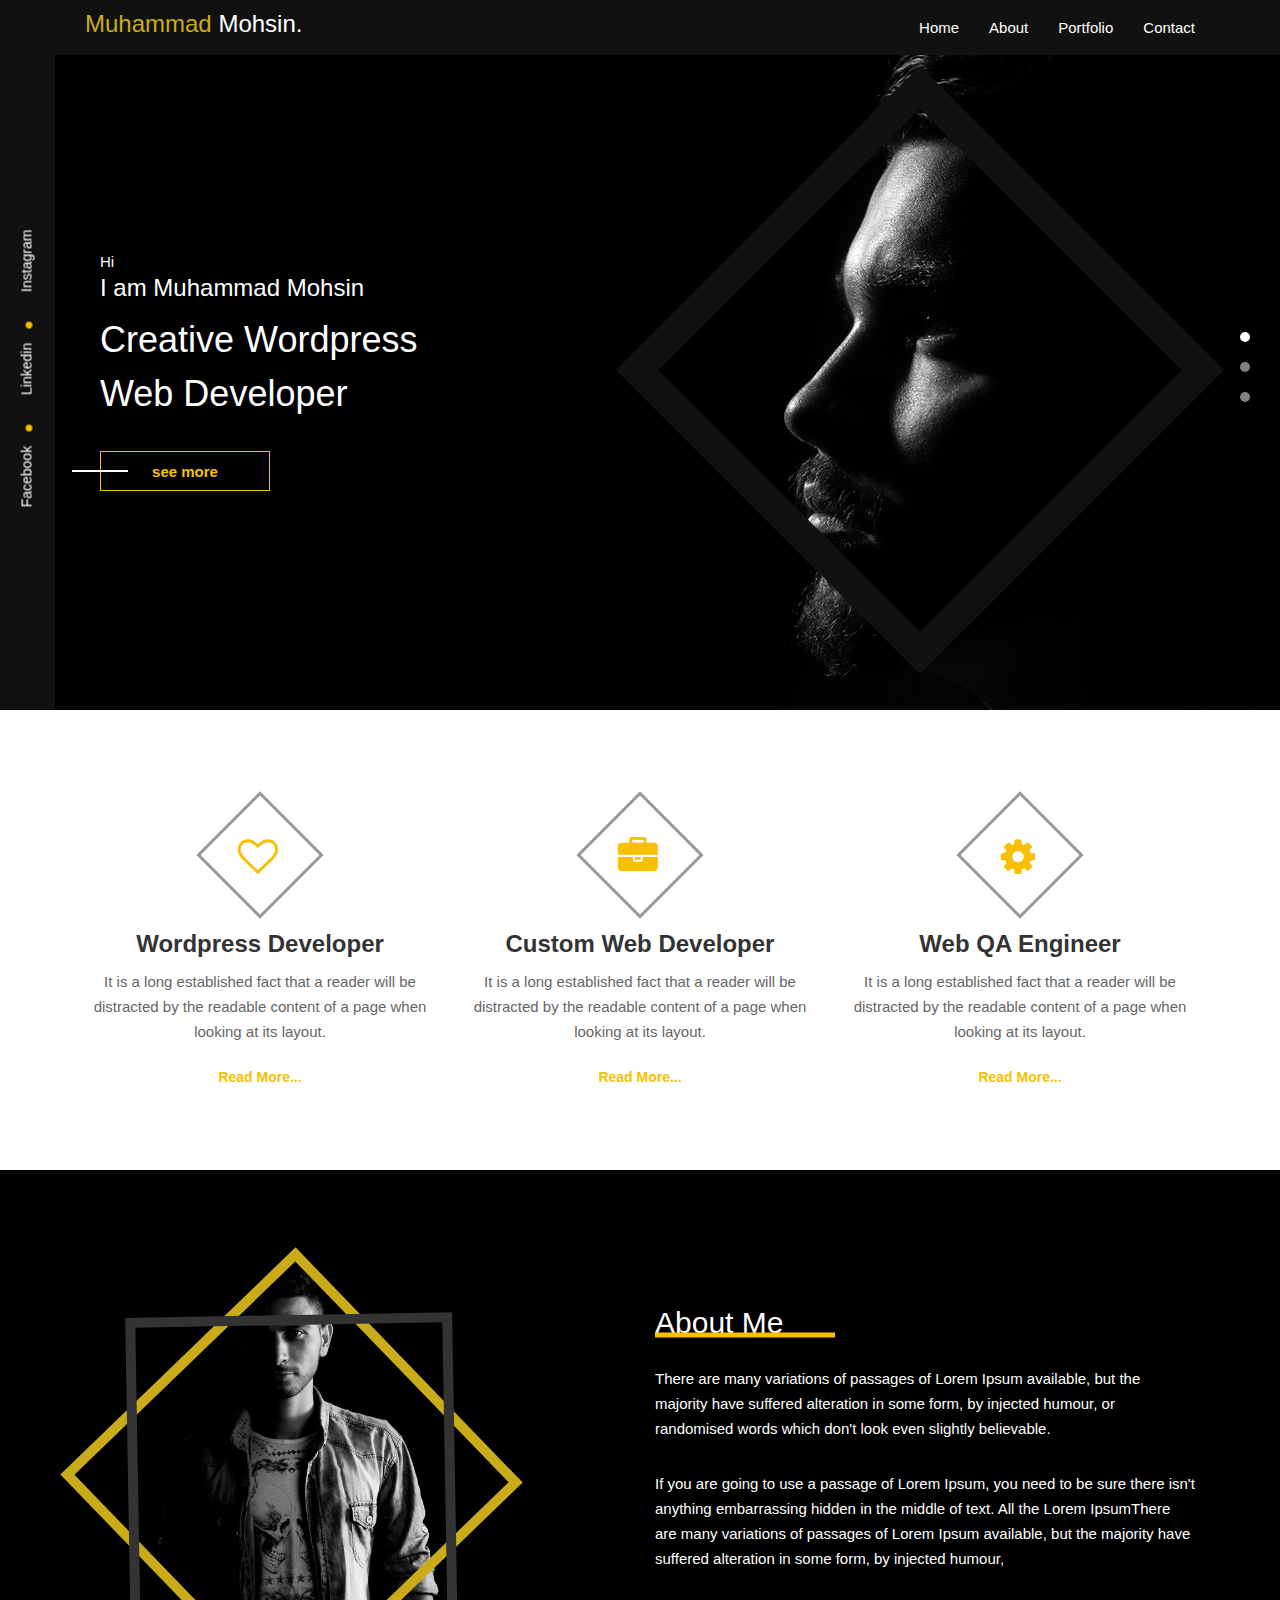
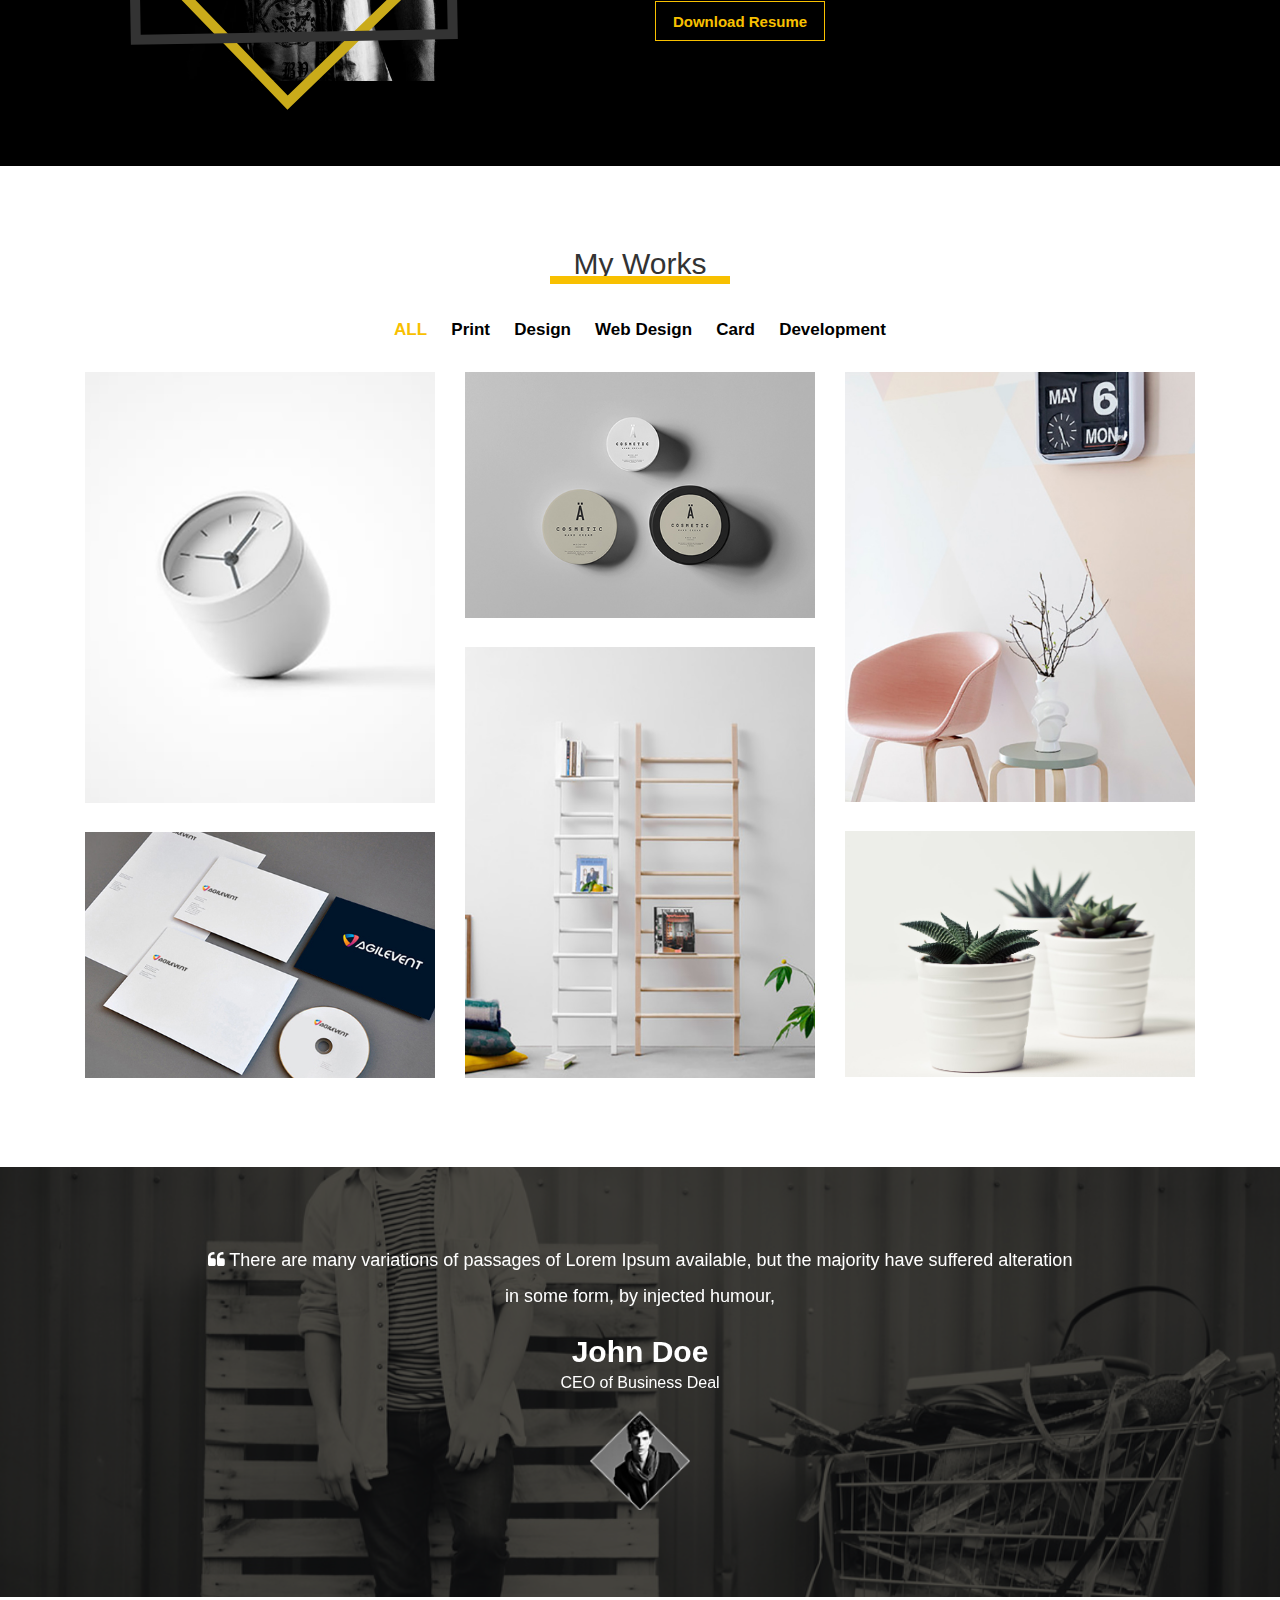
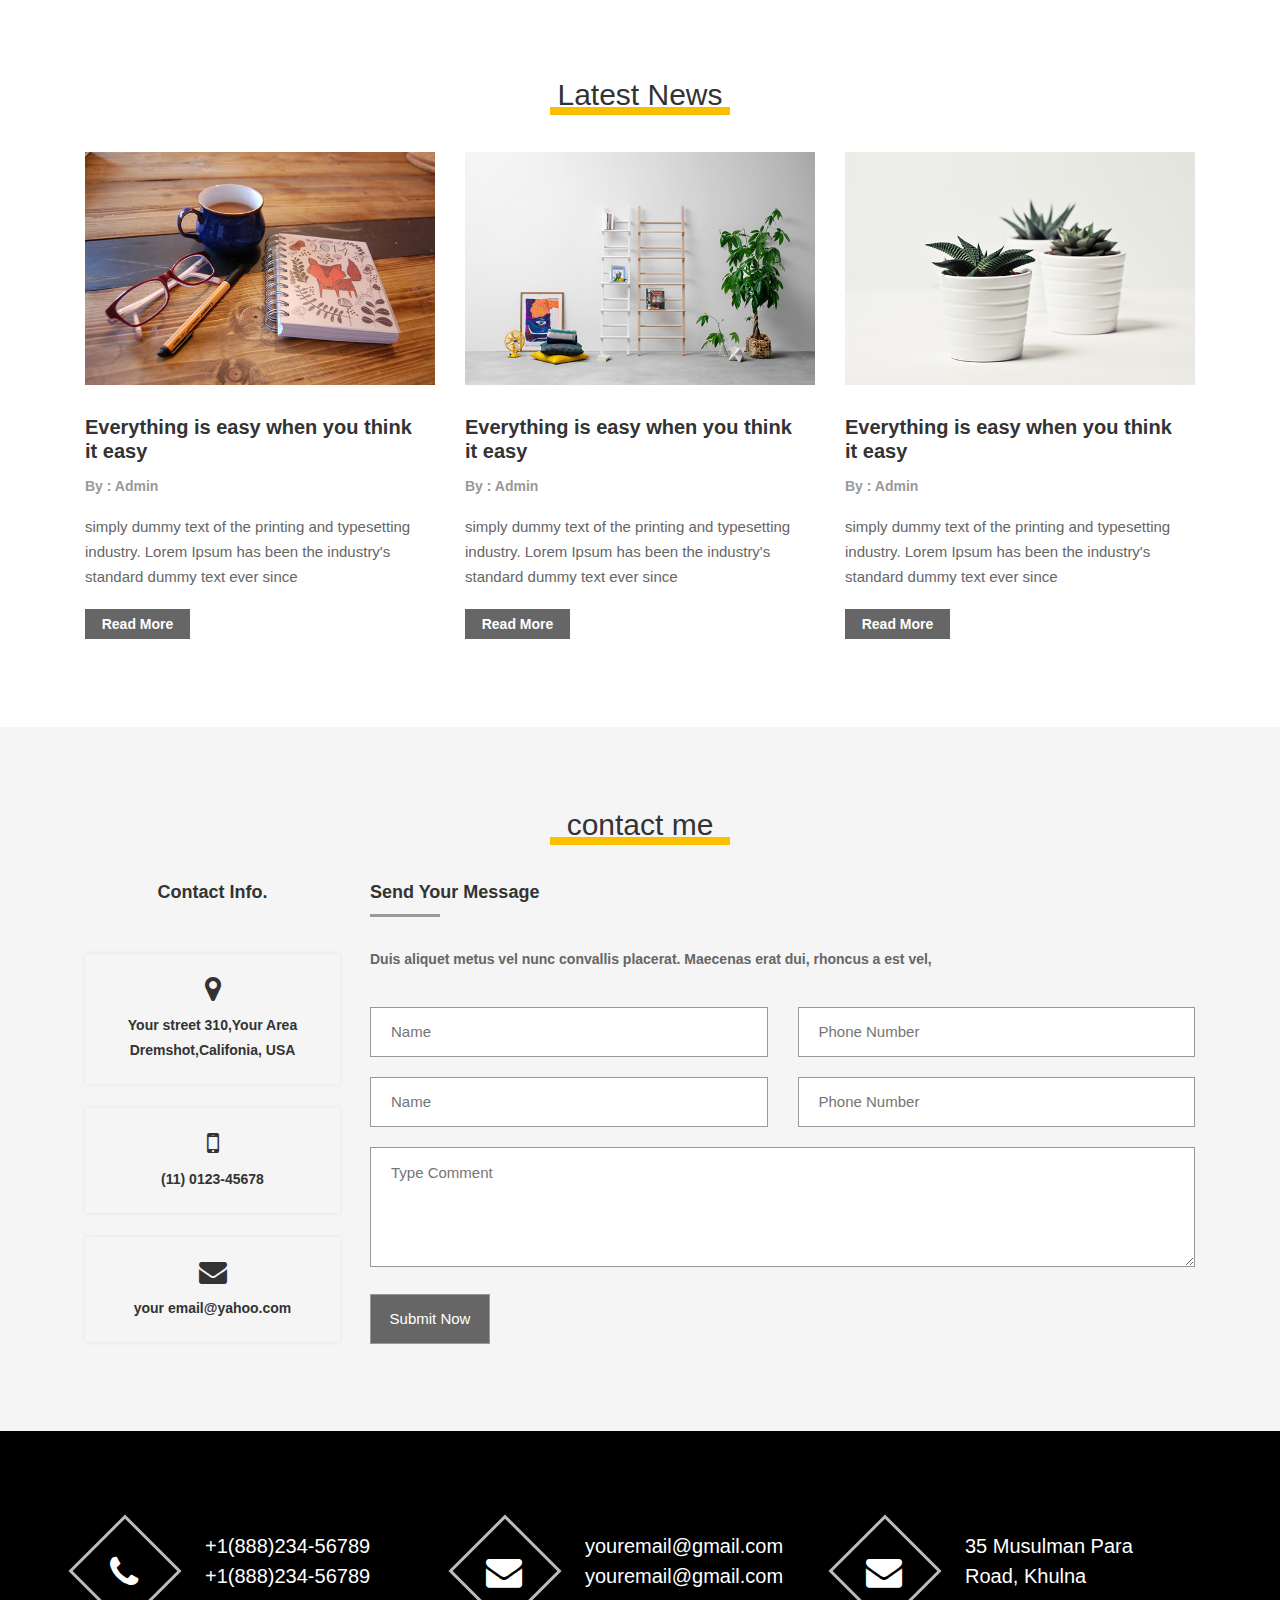
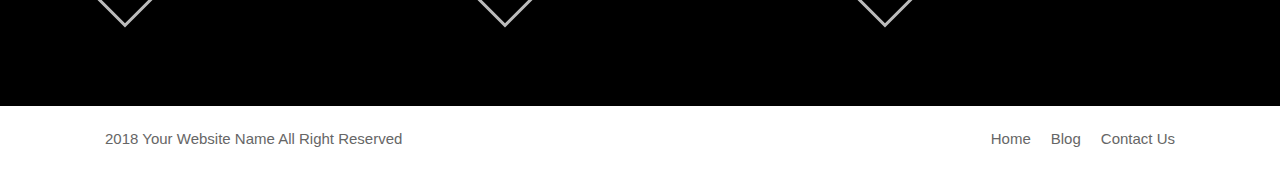
<file: index.html>
<!doctype html>
<html class="no-js" lang="">


<head>
    <meta charset="utf-8">
    <meta http-equiv="x-ua-compatible" content="ie=edge">
    <title>AMee HTML5 Personal Portfolio Template</title>
    <meta name="description" content="">
    <meta name="viewport" content="width=device-width, initial-scale=1">
    <link rel="manifest" href="site.html">
    <link rel="shortcut icon" type="image/png" href="img/favicon.png">
    <!-- Place favicon.ico in the root directory -->
    <!-- normalize.css -->
    <link rel="stylesheet" href="css/normalize.css">
    <!-- bootstrap.min. -->
    <link rel="stylesheet" href="css/bootstrap.min.css">
    <!-- slicknav.min.css -->
    <link rel="stylesheet" href="css/slicknav.min.css">
    <!--font-awesome.min.css -->
    <link rel="stylesheet" href="css/font-awesome.min.css">
    <!-- owl.carousel.min.css -->
    <link rel="stylesheet" href="css/owl.carousel.min.css">
    <!-- main.css -->
    <link rel="stylesheet" href="main.css">
    <!-- responsive.css -->
    <link rel="stylesheet" href="css/responsive.css">
</head>

<body>
    <!-- prelaoder start -->
    <div id="preloader-wrapper">
        <div class="preloader-wave-effect"></div>
    </div>
    <!-- prelaoder end -->
    <header class="sticky-header">
        <div class="header-area">
            <div class="container">
                <div class="row">
                    <div class="col-lg-3 col-sm-4">
                        <div class="logo">
                            <a href="index.html">
                                <h1><span>Muhammad </span>Mohsin.</h1>
                            </a>
                        </div>
                    </div>
                    <div class="col-lg-9 col-sm-8 d-none d-lg-block ">
                        <div class="header-menu">
                            <ul class=" mobail-menu d-flex">
                                <li><a href="#home">Home</a></li>
                                <li><a href="#about">About</a></li>
                                <li><a href="#portfolio">Portfolio</a></li>
                                <!-- <li><a href="#blog">Blog</a></li> -->
                                <!-- <li><a href="#">pages</a>
                                    <ul class="dropdown_style">
                                        <li><a href="blog.html">blog</a></li>
                                        <li><a href="blog-details.html">blog details</a></li>
                                    </ul>
                                </li> -->
                                <li><a href="#contact">Contact</a></li>
                            </ul>
                        </div>
                    </div>
                    <div class="col-12 d-block d-lg-none">
                        <div class="menu">
                        </div>
                    </div>
                </div>
            </div>
        </div>
    </header>
    <!-- header-area end -->

    <!-- slider-area start -->
    <div id="home" class="slider-area">
        <div class="social-area d-flex">
            <ul class="d-flex">
                <li><a href="#">Facebook <i class="fa fa-circle" aria-hidden="true"></i></a></li>
                <li><a href="#">Linkedin <i class="fa fa-circle" aria-hidden="true"></i></a></li>
                <li><a href="#">Instagram</a></li>
            </ul>
        </div>
        <div class="slider-active owl-carousel">
            <div class="single-slider">
                <div class="container">
                    <div class="slider-content">
                        <div class="col-lg-5 col-md-8">
                            <span>Hi</span>
                            <h4>I am Muhammad Mohsin</h4>
                            <h2>Creative Wordpress <span class="d-block">Web Developer</span></h2>
                            <div class="btn-style btn-style2 btn-sub"><a href="#">see more</a></div>
                        </div>
                    </div>
                </div>
            </div>
            <div class="single-slider slider-2">
                <div class="container">
                    <div class="slider-content">
                        <div class="col-lg-5">
                            <span>Hi</span>
                            <h4>I am Muhammad Mohsin</h4>
                            <h2>Creative Custom <span class="d-block">Web Designer</span></h2>
                            <div class="btn-style btn-style2 btn-sub"><a href="#">see more</a></div>
                        </div>
                    </div>
                </div>
            </div>
            <div class="single-slider">
                <div class="container">
                    <div class="slider-content">
                        <div class="col-lg-5">
                            <span>Hi</span>
                            <h4>I am Muhammad Mohsin</h4>
                            <h2>Creative Web QA <span class="d-block">Manual Engineer</span></h2>
                            <div class="btn-style btn-style2 btn-sub"><a href="#">see more</a></div>
                        </div>
                    </div>
                </div>
            </div>
        </div>
    </div>
    <!-- slider-area end -->

    <!-- service-area start -->
    <div class="service-area">
        <div class="container">
            <div class="service-item">
                <div class="row">
                    <div class="col-lg-4 col-md-6">
                        <div class="service-single">
                            <span><i class="fa fa-heart-o" aria-hidden="true"></i></span>
                            <h2>Wordpress Developer</h2>
                            <p>It is a long established fact that a reader will be distracted by the readable content of
                                a page when looking at its layout.</p>
                            <a href="#">Read More...</a>
                        </div>
                    </div>
                    <div class="col-lg-4 col-md-6">
                        <div class="service-single">
                            <span><i class="fa fa-briefcase" aria-hidden="true"></i></span>
                            <h2>Custom Web Developer</h2>
                            <p>It is a long established fact that a reader will be distracted by the readable content of
                                a page when looking at its layout.</p>
                            <a href="#">Read More...</a>
                        </div>
                    </div>
                    <div class="col-lg-4 col-md-6">
                        <div class="service-single">
                            <span><i class="fa fa-cog" aria-hidden="true"></i></span>
                            <h2>Web QA Engineer</h2>
                            <p>It is a long established fact that a reader will be distracted by the readable content of
                                a page when looking at its layout.</p>
                            <a href="#">Read More...</a>
                        </div>
                    </div>
                </div>
            </div>
        </div>
    </div>
    <!-- service-area end -->
    <!-- about-area start -->
    <div id="about" class="about-area">
        <div class="container">
            <div class="about-item">
                <div class="row">
                    <div class="col-lg-5">
                        <div class="about-img">
                            <img src="img/about/1.jpg" alt="">
                        </div>
                    </div>
                    <div class="col-lg-6  offset-lg-1">
                        <div class="about-content">
                            <h2>About Me</h2>
                            <p>There are many variations of passages of Lorem Ipsum available, but the majority have
                                suffered alteration in some form, by injected humour, or randomised words which don't
                                look even slightly believable. </p>
                            <p>If you are going to use a passage of Lorem Ipsum, you need to be sure there isn't
                                anything embarrassing hidden in the middle of text. All the Lorem IpsumThere are many
                                variations of passages of Lorem Ipsum available, but the majority have suffered
                                alteration in some form, by injected humour, </p>
                            <div class="btn-style"><a href="#">Download Resume</a>
                            </div>
                        </div>
                    </div>
                </div>
            </div>
        </div>
    </div>
    <!-- about-area end -->
    <!-- protfolio-area start -->
    <div id="portfolio" class="prtfolio-area">
        <div class="container">
            <div class="row">
                <div class="col-lg-12">
                    <div class="section-title text-center">
                        <h2>My Works</h2>
                    </div>
                </div>
            </div>
            <div class="col-lg-12">
                <div class="portfolio-menu text-center">
                    <button class="active" data-filter="*">ALL</button>
                    <button data-filter=".cat1" class="">Print</button>
                    <button data-filter=".cat2" class="">Design</button>
                    <button data-filter=".cat3" class="">Web Design</button>
                    <button data-filter=".cat4" class="">Card</button>
                    <button data-filter=".cat5" class="">Development</button>
                </div>
            </div>
            <div class="row grid">
                <div class="col-lg-4 grid-item cat1 cat2 col-sm-6">
                    <div class="protfolio-img">
                        <img src="img/protfolio/1.jpg" alt="">
                        <div class="protfolio-content">
                            <h4>Mock Up Design</h4>
                            <span>Print Design</span>
                        </div>
                    </div>
                </div>
                <div class="col-lg-4 grid-item cat1  cat4 cat3 cat2 col-sm-6">
                    <div class="protfolio-img">
                        <img src="img/protfolio/2.jpg" alt="">
                        <div class="protfolio-content">
                            <h4>Mock Up Design</h4>
                            <span>Print Design</span>
                        </div>
                    </div>
                </div>
                <div class="col-lg-4 grid-item cat1  cat4 cat2 col-sm-6">
                    <div class="protfolio-img">
                        <img src="img/protfolio/3.jpg" alt="">
                        <div class="protfolio-content">
                            <h4>Mock Up Design</h4>
                            <span>Print Design</span>
                        </div>
                    </div>
                </div>
                <div class="col-lg-4 grid-item cat1 cat5  cat4 col-sm-6">
                    <div class="protfolio-img">
                        <img src="img/protfolio/5.jpg" alt="">
                        <div class="protfolio-content">
                            <h4>Mock Up Design</h4>
                            <span>Print Design</span>
                        </div>
                    </div>
                </div>
                <div class="col-lg-4 grid-item cat1 cat5 cat3  col-sm-6">
                    <div class="protfolio-img">
                        <img src="img/protfolio/4.jpg" alt="">
                        <div class="protfolio-content">
                            <h4>Mock Up Design</h4>
                            <span>Print Design</span>
                        </div>
                    </div>
                </div>
                <div class="col-lg-4 grid-item cat5 cat2 cat3  col-sm-6">
                    <div class="protfolio-img">
                        <img src="img/protfolio/6.jpg" alt="">
                        <div class="protfolio-content">
                            <h4>Mock Up Design</h4>
                            <span>Print Design</span>
                        </div>
                    </div>
                </div>
            </div>
        </div>
    </div>
    <!-- protfolio-area end -->
    <!-- testimonial-area start -->
    <div class="testimonial-area">
        <div class="container">
            <div class="testimonial-active owl-carousel ">
                <div class="testimonial-single text-center">
                    <div class="testimonial-content">
                        <p><i class="fa fa-quote-left" aria-hidden="true"></i> There are many variations of passages of
                            Lorem Ipsum available, but the majority have suffered alteration in some form, by injected
                            humour,</p>
                        <h4>John Doe</h4>
                        <span>CEO of Business Deal</span>
                    </div>
                    <div class="testimonial-img">
                        <img src="img/testimonial/2.png" alt="">
                    </div>
                </div>
                <div class="testimonial-single text-center">
                    <div class="testimonial-content">
                        <p><i class="fa fa-quote-left" aria-hidden="true"></i>There are many variations of passages of
                            Lorem Ipsum available, but the majority have suffered alteration in some form, by injected
                            humour,</p>
                        <h4>John Doe</h4>
                        <span>CEO of Business Deal</span>
                    </div>
                    <div class="testimonial-img">
                        <img src="img/testimonial/1.png" alt="">
                    </div>
                </div>
                <div class="testimonial-single text-center">
                    <div class="testimonial-content">
                        <p><i class="fa fa-quote-left" aria-hidden="true"></i>There are many variations of passages of
                            Lorem Ipsum available, but the majority have suffered alteration in some form, by injected
                            humour,</p>
                        <h4>John Doe</h4>
                        <span>CEO of Business Deal</span>
                    </div>
                    <div class="testimonial-img">
                        <img src="img/testimonial/2.png" alt="">
                    </div>
                </div>
            </div>
        </div>
    </div>
    <!-- testimonial-area end -->
    <!-- news-area start -->
    <div id="blog" class="news-area">
        <div class="container">
            <div class="row">
                <div class="col-lg-12">
                    <div class="section-title section-title2 text-center">
                        <h2>Latest News</h2>
                    </div>
                </div>
            </div>
            <div class="row">
                <div class="col-lg-4 col-md-6">
                    <div class="news-single">
                        <div class="news-img">
                            <img src="img/news/1.jpg" alt="">
                        </div>
                        <div class="news-content">
                            <h4>Everything is easy when you think it easy</h4>
                            <a href="#">By : Admin</a>
                            <p>simply dummy text of the printing and typesetting industry. Lorem Ipsum has been the
                                industry's standard dummy text ever since</p>
                            <div class="btn-2"><a href="#">Read More</a></div>
                        </div>
                    </div>
                </div>
                <div class="col-lg-4 col-md-6">
                    <div class="news-single">
                        <div class="news-img">
                            <img src="img/news/2.jpg" alt="">
                        </div>
                        <div class="news-content">
                            <h4>Everything is easy when you think it easy</h4>
                            <a href="#">By : Admin</a>
                            <p>simply dummy text of the printing and typesetting industry. Lorem Ipsum has been the
                                industry's standard dummy text ever since</p>
                            <div class="btn-2"><a href="#">Read More</a></div>
                        </div>
                    </div>
                </div>
                <div class="col-lg-4 col-md-6">
                    <div class="news-single">
                        <div class="news-img">
                            <img src="img/news/3.jpg" alt="">
                        </div>
                        <div class="news-content">
                            <h4>Everything is easy when you think it easy</h4>
                            <a href="#">By : Admin</a>
                            <p>simply dummy text of the printing and typesetting industry. Lorem Ipsum has been the
                                industry's standard dummy text ever since</p>
                            <div class="btn-2"><a href="#">Read More</a></div>
                        </div>
                    </div>
                </div>
            </div>
        </div>
    </div>
    <!-- news-area end -->
    <!-- contact area start -->
    <div id="contact" class="contact-area">
        <div class="container">
            <div class="row">
                <div class="col-lg-12">
                    <div class="section-title section-title2 text-center">
                        <h2>contact me</h2>
                    </div>
                </div>
            </div>
            <div class="row">
                <div class="col-lg-3 col-md-4">
                    <div class="contact-info">
                        <h4>Contact Info.</h4>
                        <ul>
                            <li><i class="fa fa-map-marker"></i></li>
                            <li>Your street 310,Your Area Dremshot,Califonia, USA</li>
                        </ul>
                        <ul>
                            <li><i class="fa fa-mobile"></i></li>
                            <li>(11) 0123-45678</li>
                        </ul>
                        <ul>
                            <li><i class="fa fa-envelope"></i></li>
                            <li>your email@yahoo.com</li>
                        </ul>
                    </div>
                </div>
                <div class="col-lg-9 col-md-8">
                    <!-- leave comment area start -->
                    <div class="form-area">
                        <h4 class="comment-title">Send Your Message</h4>
                        <p class="cnt-subtitle">Duis aliquet metus vel nunc convallis placerat. Maecenas erat dui,
                            rhoncus a est vel,</p>
                        <div class="screen-reader-response"></div>
                        <form action="https://hellloexpert.com/tf/html/amee/mail.php" method="post" id="cf">
                            <div class="row">
                                <div class="col-md-6">
                                    <input type="text" id="name" name="name" placeholder="Name">
                                </div>
                                <div class="col-md-6">
                                    <input type="text" id="phone" name="phone" placeholder="Phone Number">
                                </div>
                            </div>
                            <div class="row">
                                <div class="col-md-6">
                                    <input type="text" id="name" name="name" placeholder="Name">
                                </div>
                                <div class="col-md-6">
                                    <input type="text" id="phone" name="phone" placeholder="Phone Number">
                                </div>
                            </div>
                            <textarea name="msg" id="msg" placeholder="Type Comment"></textarea>
                            <input type="submit" name="submit" id="c_submit" value="Submit Now">
                        </form>
                    </div>
                    <!-- leave comment area end -->
                </div>
            </div>
        </div>
    </div>
    <!-- contact area end -->
    <!-- footer-area start -->
    <div class=" footer-area">
        <div class="container">
            <div class="footer-item">
                <div class="row">
                    <div class="col-lg-4 col-md-4">
                        <div class="footer-single">
                            <ul>
                                <li><a href="tel:+8801745208208"><span><i
                                                class="fa fa-phone"></i></span>+1(888)234-56789<br>+1(888)234-56789</a>
                                </li>
                            </ul>
                        </div>
                    </div>
                    <div class="col-lg-4 col-md-4">
                        <div class="footer-single">
                            <ul>
                                <li><a href="#"><span><i
                                                class="fa fa-envelope"></i></span>youremail@gmail.com<br>youremail@gmail.com</a>
                                </li>
                            </ul>
                        </div>
                    </div>
                    <div class="col-lg-4 col-md-4">
                        <div class="footer-single">
                            <ul>
                                <li><a href="#"><span><i class="fa fa-envelope"></i></span>35 Musulman Para<br>Road,
                                        Khulna</a></li>
                            </ul>
                        </div>
                    </div>
                </div>
            </div>
        </div>
    </div>
    <!-- footer-area end -->
    <!-- footer-sub-area start-->
    <div class="footer-sub-area">
        <div class="container">
            <div class="footer-sub-content">
                <div class="row">
                    <div class="col-lg-6 col-sm-6">
                        <span>2018 Your Website Name All Right Reserved</span>
                    </div>
                    <div class="col-lg-6 col-sm-6">
                        <ul class="d-flex">
                            <li><a href="#">home</a></li>
                            <li><a href="#">blog</a></li>
                            <li><a href="#">contact us</a></li>
                        </ul>
                    </div>
                </div>
            </div>
        </div>
    </div>
    <!-- footer-sub-area end-->
    <!-- scroll up start-->
    <a href="#scrolltop" class="scrollup"><i class="fa fa-angle-up"></i></a>
    <!-- scroll up end-->
    <!-- all js here -->
    <!-- modernizr-3.5.0.min.js -->
    <script src="js/vendor/modernizr-3.5.0.min.js"></script>
    <!-- jquery latest version -->
    <script src="js/vendor/jquery-3.2.1.min.js"></script>
    <!-- owl.carousel.min.js -->
    <script src="js/owl.carousel.min.js"></script>
    <!-- jquery.slicknav.min.js -->
    <script src="js/jquery.slicknav.min.js"></script>
    <!-- jquery-sticky-menu.js -->
    <script src="js/jquery-sticky-menu.js"></script>
    <!-- imageloded.min.js -->
    <script src="js/imageloded.min.js"></script>
    <!-- isotop.min.js -->
    <script src="js/isotop.min.js"></script>
    <!-- easing-min.js -->
    <script src="js/easing-min.js"></script>
    <!-- main.js -->
    <script src="js/main.js"></script>
</body>


<!-- Mirrored from hellloexpert.com/tf/html/amee/index.html by HTTrack Website Copier/3.x [XR&CO'2014], Tue, 11 Mar 2025 11:18:04 GMT -->

</html>
</file>
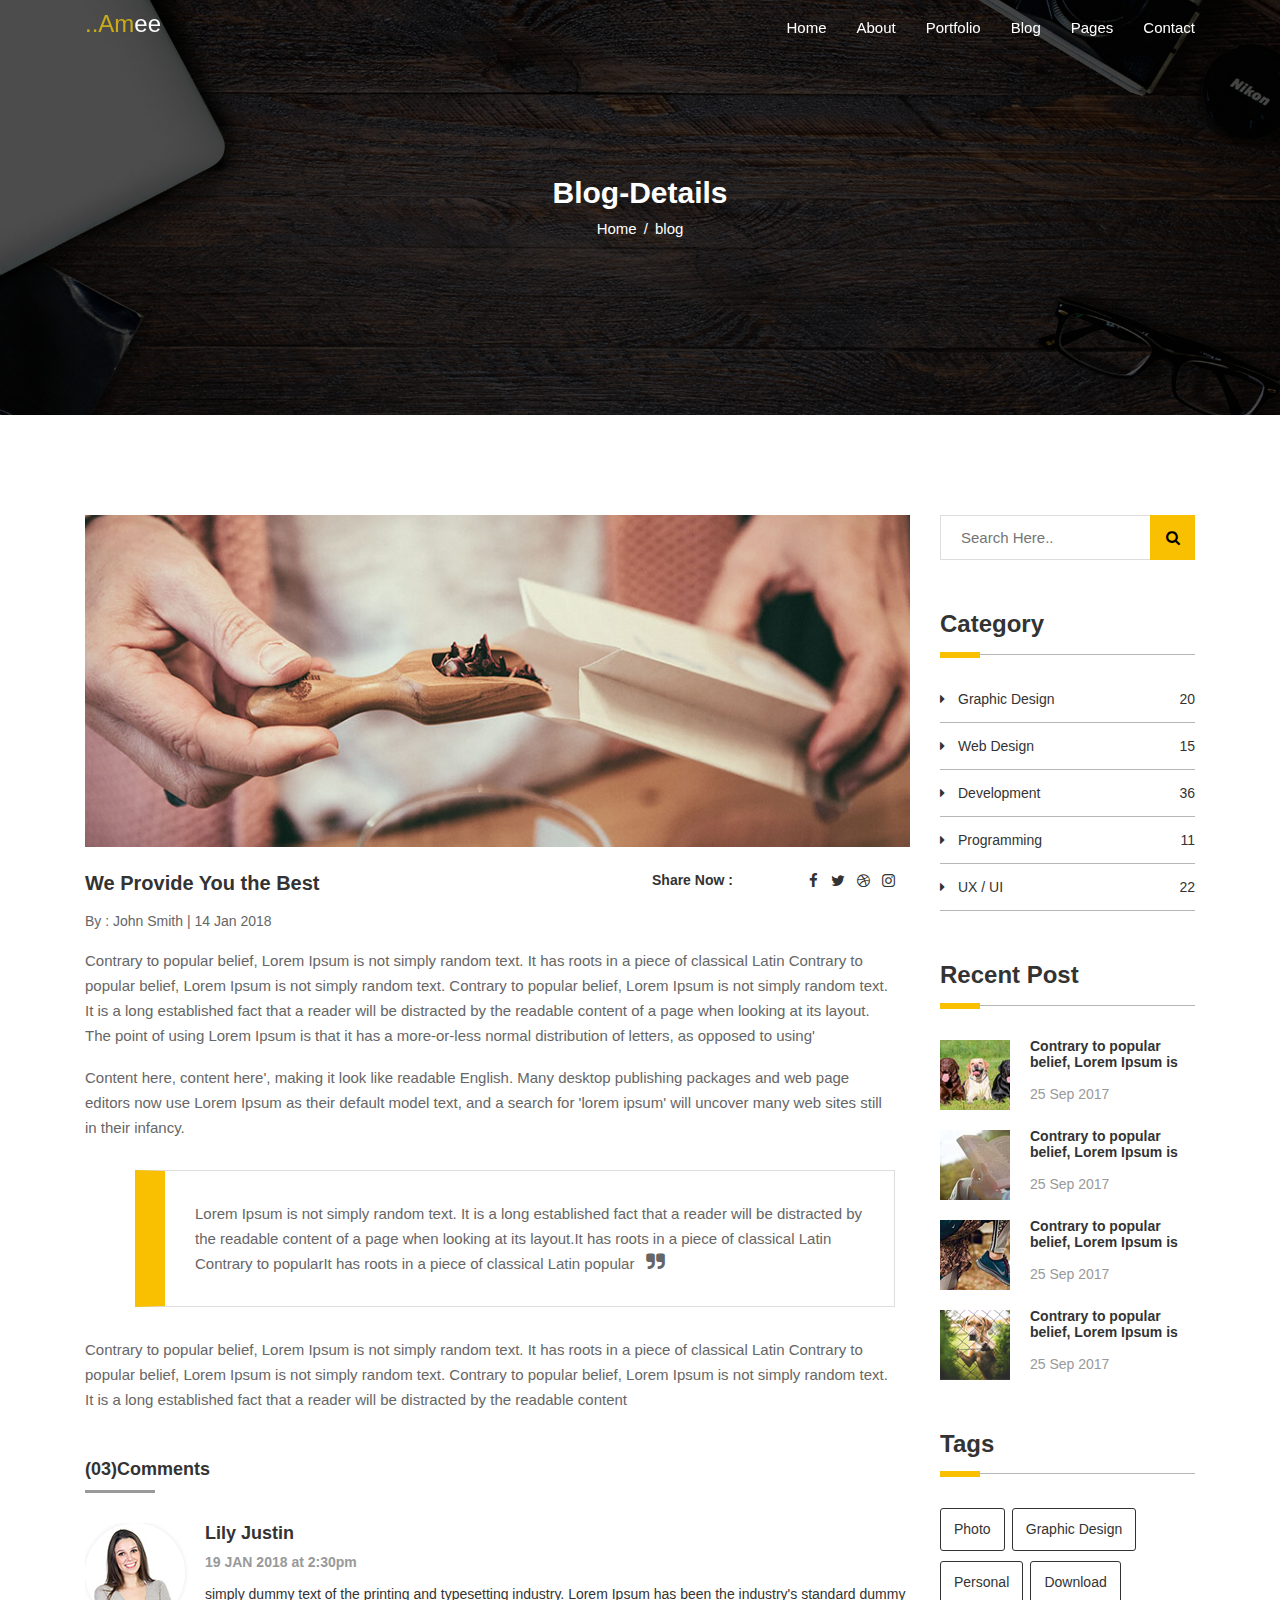
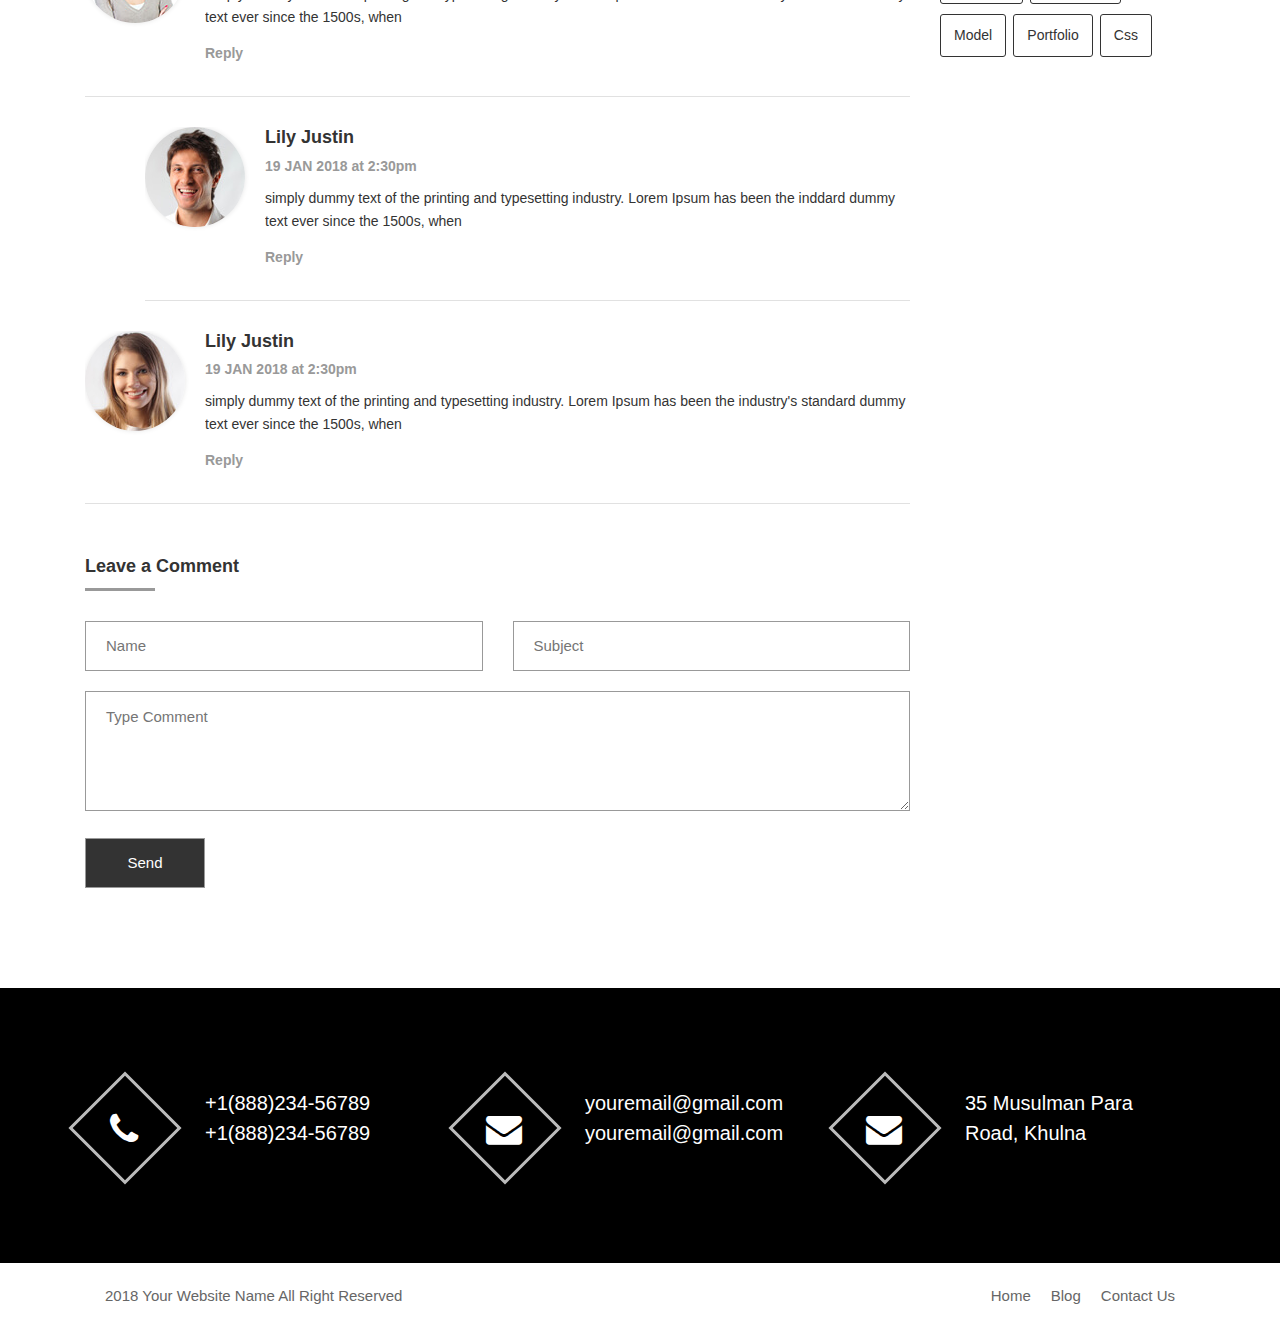
<file: blog-details.html>
<!doctype html>
<html class="no-js" lang="">


<!-- Mirrored from hellloexpert.com/tf/html/amee/blog-details.html by HTTrack Website Copier/3.x [XR&CO'2014], Tue, 11 Mar 2025 11:18:07 GMT -->
<head>
    <meta charset="utf-8">
    <meta http-equiv="x-ua-compatible" content="ie=edge">
    <title>AMee HTML5 Personal Portfolio Template</title>
    <meta name="description" content="">
    <meta name="viewport" content="width=device-width, initial-scale=1">
    <link rel="manifest" href="site.html">
    <link rel="shortcut icon" type="image/png" href="img/favicon.png">
    <!-- Place favicon.ico in the root directory -->
    <!-- normalize.css -->
    <link rel="stylesheet" href="css/normalize.css">
    <!-- bootstrap.min. -->
    <link rel="stylesheet" href="css/bootstrap.min.css">
    <!-- slicknav.min.css -->
    <link rel="stylesheet" href="css/slicknav.min.css">
    <!--font-awesome.min.css -->
    <link rel="stylesheet" href="css/font-awesome.min.css">
    <!-- owl.carousel.min.css -->
    <link rel="stylesheet" href="css/owl.carousel.min.css">
    <!-- main.css -->
    <link rel="stylesheet" href="main.css">
    <!-- responsive.css -->
    <link rel="stylesheet" href="css/responsive.css">
</head>

<body>
    <!-- prelaoder start -->
    <div id="preloader-wrapper">
        <div class="preloader-wave-effect"></div>
    </div>
    <!-- prelaoder end -->
    <header class="sticky-header">
        <div class="header-area header-area2">
            <div class="container">
                <div class="row">
                    <div class="col-lg-3 col-sm-4">
                        <div class="logo">
                            <a href="index.html"><h1><span>..Am</span>ee</h1></a>
                        </div>
                    </div>
                    <div class="col-lg-9 col-sm-8 d-none d-lg-block ">
                        <div class="header-menu">
                            <ul class=" mobail-menu d-flex">
                                <li><a href="index.html">Home</a></li>
                                <li><a href="#">About</a></li>
                                <li><a href="#">Portfolio</a></li>
                                <li><a href="blog.html">Blog</a></li>
                                <li><a href="#blog">pages</a>
                                    <ul class="dropdown_style">
                                        <li><a href="blog.html">blog</a></li>
                                        <li><a href="blog-details.html">blog details</a></li>
                                    </ul>
                                </li>
                                <li><a href="#">Contact</a></li>
                            </ul>
                        </div>
                    </div>
                    <div class="col-12 d-block d-lg-none">
                        <div class="menu">
                        </div>
                    </div>
                </div>
            </div>
        </div>
    </header>
    <!-- header-area end -->
    <!-- .breadcumb-area start -->
    <div class="breadcumb-area bg-img-4">
        <div class="container">
            <div class="row">
                <div class="col-12">
                    <div class="breadcumb-wrap text-center">
                        <h2>Blog-Details</h2>
                        <ul>
                            <li><a href="index.html">Home</a></li>
                            <li><span>blog</span></li>
                        </ul>
                    </div>
                </div>
            </div>
        </div>
    </div>
    <!-- .breadcumb-area end -->
    <!-- blog area start -->
    <div class="blog-details-area">
        <div class="container">
            <div class="row">
                <!-- widget main content start -->
                <div class="col-lg-9 col-md-8">
                    <div class="row">
                        <div class="col-md-12">
                            <div class="blog-details">
                                <div class="blg-thumb">
                                    <a href="blog.html"><img src="img/blog/img1.jpg" alt="image"></a>
                                </div>
                                <div class="blg-content">
                                    <div class="blog-top-meta">
                                        <div class="meta-title">
                                            <h2><a href="blog.html">We Provide You the Best </a></h2>
                                            <span class="blg-meta">By : John Smith | 14 Jan 2018</span>
                                        </div>
                                        <div class="meta-share">
                                            <span>Share Now :</span>
                                            <ul>
                                                <li><a href="#"><i class="fa fa-facebook"></i></a></li>
                                                <li><a href="#"><i class="fa fa-twitter"></i></a></li>
                                                <li><a href="#"><i class="fa fa-dribbble"></i></a></li>
                                                <li><a href="#"><i class="fa fa-instagram"></i></a></li>
                                            </ul>
                                        </div>
                                    </div>
                                    <p>Contrary to popular belief, Lorem Ipsum is not simply random text. It has roots in a piece of classical Latin Contrary to popular belief, Lorem Ipsum is not simply random text. Contrary to popular belief, Lorem Ipsum is not simply random text. It is a long established fact that a reader will be distracted by the readable content of a page when looking at its layout. The point of using Lorem Ipsum is that it has a more-or-less normal distribution of letters, as opposed to using'</p>
                                    <p>Content here, content here', making it look like readable English. Many desktop publishing packages and web page editors now use Lorem Ipsum as their default model text, and a search for 'lorem ipsum' will uncover many web sites still in their infancy. </p>
                                    <blockquote>
                                        <p>Lorem Ipsum is not simply random text. It is a long established fact that a reader will be distracted by the readable content of a page when looking at its layout.It has roots in a piece of classical Latin Contrary to popularIt has roots in a piece of classical Latin popular <i class="fa fa-quote-right"></i></p>
                                    </blockquote>
                                    <p>Contrary to popular belief, Lorem Ipsum is not simply random text. It has roots in a piece of classical Latin Contrary to popular belief, Lorem Ipsum is not simply random text. Contrary to popular belief, Lorem Ipsum is not simply random text. It is a long established fact that a reader will be distracted by the readable content</p>
                                </div>
                            </div>
                            <!-- comments area end -->
                            <div class="comment-area">
                                <h4 class="comment-title"><span>(03)</span>Comments</h4>
                                <ul class="comment-list">
                                    <li class="comment-info-inner">
                                        <article>
                                            <div class="comment-thumb">
                                                <img src="img/author/comment-auth1.jpg" alt="image">
                                            </div>
                                            <div class="comment-content">
                                                <div class="meta-data">
                                                    <h2>Lily Justin</h2>
                                                    <span>19 JAN 2018  at 2:30pm</span>
                                                </div>
                                                <p>simply dummy text of the printing and typesetting industry. Lorem Ipsum has been the industry's standard dummy text ever since the 1500s, when</p>
                                                <a href="#">Reply</a>
                                            </div>
                                        </article>
                                        <ul class="children">
                                            <li class="comment-info-inner">
                                                <article>
                                                    <div class="comment-thumb">
                                                        <img src="img/author/comment-auth2.jpg" alt="image">
                                                    </div>
                                                    <div class="comment-content">
                                                        <div class="meta-data">
                                                            <h2>Lily Justin</h2>
                                                            <span>19 JAN 2018  at 2:30pm</span>
                                                        </div>
                                                        <p>simply dummy text of the printing and typesetting industry. Lorem Ipsum has been the inddard dummy text ever since the 1500s, when</p>
                                                        <a href="#">Reply</a>
                                                    </div>
                                                </article>
                                            </li>
                                        </ul>
                                    </li>
                                    <li class="comment-info-inner">
                                        <article>
                                            <div class="comment-thumb">
                                                <img src="img/author/comment-auth3.jpg" alt="image">
                                            </div>
                                            <div class="comment-content">
                                                <div class="meta-data">
                                                    <h2>Lily Justin</h2>
                                                    <span>19 JAN 2018  at 2:30pm</span>
                                                </div>
                                                <p>simply dummy text of the printing and typesetting industry. Lorem Ipsum has been the industry's standard dummy text ever since the 1500s, when</p>
                                                <a href="#">Reply</a>
                                            </div>
                                        </article>
                                    </li>
                                </ul>
                            </div>
                            <!-- comments area end -->
                            <!-- leave comment area start -->
                            <div class="leave-comment-area">
                                <h4 class="comment-title">Leave a Comment</h4>
                                <form action="#">
                                    <div class="row">
                                        <div class="col-md-6">
                                            <input type="text" name="Name" placeholder="Name">
                                        </div>
                                        <div class="col-md-6">
                                            <input type="text" name="Subject" placeholder="Subject">
                                        </div>
                                    </div>
                                    <textarea name="msg" id="comment_msg" placeholder="Type Comment"></textarea>
                                    <input type="submit" name="submit" id="c_submit" value="send">
                                </form>
                            </div>
                            <!-- leave comment area end -->
                        </div>
                    </div>
                </div>
                <!-- widget main content end -->
                <!-- widget sidebar start -->
                <div class="col-lg-3 col-md-4">
                    <div class="widget_sidebar">
                        <!-- widget search start -->
                        <div class="widget widget_search">
                            <form action="#">
                                <input type="text" name="search" placeholder="Search Here..">
                                <button type="submit"><i class="fa fa-search"></i></button>
                            </form>
                        </div>
                        <!-- widget search end -->
                        <!-- widget category start -->
                        <div class="widget widget_category">
                            <h2 class="widget_title">Category</h2>
                            <ul>
                                <li><a href="#">Graphic Design<span>20</span></a></li>
                                <li><a href="#">Web Design<span>15</span></a></li>
                                <li><a href="#">Development<span>36</span></a></li>
                                <li><a href="#">Programming<span>11</span></a></li>
                                <li><a href="#">UX / UI <span>22</span></a></li>
                            </ul>
                        </div>
                        <!-- widget category end -->
                        <!-- widget recent post start -->
                        <div class="widget widget_recent_entries">
                            <h2 class="widget_title">Recent Post</h2>
                            <div class="rcp_post_ist">
                                <div class="rcp_single">
                                    <div class="rcp_thumb">
                                        <img src="img/recent-post/img1.jpg" alt="image">
                                    </div>
                                    <div class="rcp_content">
                                        <h2><a href="blog-standard.html">Contrary to popular belief, Lorem Ipsum is</a></h2>
                                        <span>25 Sep 2017</span>
                                    </div>
                                </div>
                                <div class="rcp_single">
                                    <div class="rcp_thumb">
                                        <img src="img/recent-post/img2.jpg" alt="image">
                                    </div>
                                    <div class="rcp_content">
                                        <h2><a href="blog-standard.html">Contrary to popular belief, Lorem Ipsum is</a></h2>
                                        <span>25 Sep 2017</span>
                                    </div>
                                </div>
                                <div class="rcp_single">
                                    <div class="rcp_thumb">
                                        <img src="img/recent-post/img3.jpg" alt="image">
                                    </div>
                                    <div class="rcp_content">
                                        <h2><a href="blog-standard.html">Contrary to popular belief, Lorem Ipsum is</a></h2>
                                        <span>25 Sep 2017</span>
                                    </div>
                                </div>
                                <div class="rcp_single">
                                    <div class="rcp_thumb">
                                        <img src="img/recent-post/img4.jpg" alt="image">
                                    </div>
                                    <div class="rcp_content">
                                        <h2><a href="blog-standard.html">Contrary to popular belief, Lorem Ipsum is</a></h2>
                                        <span>25 Sep 2017</span>
                                    </div>
                                </div>
                            </div>
                        </div>
                        <!-- widget recent post end -->
                        <!-- widget teags start -->
                        <div class="widget widget_tags">
                            <h2 class="widget_title">Tags</h2>
                            <ul>
                                <li><a href="#">Photo</a></li>
                                <li><a href="#">Graphic Design</a></li>
                                <li><a href="#">Personal</a></li>
                                <li><a href="#">Download</a></li>
                                <li><a href="#">Model</a></li>
                                <li><a href="#">Portfolio</a></li>
                                <li><a href="#">Css</a></li>
                            </ul>
                        </div>
                        <!-- widget teags end -->
                    </div>
                </div>
                <!-- widget sidebar end -->
            </div>
        </div>
    </div>
    <!-- blog area end -->
    <!-- footer-area start -->
    <div class=" footer-area">
        <div class="container">
            <div class="footer-item">
                <div class="row">
                    <div class="col-lg-4 col-md-4">
                        <div class="footer-single">
                            <ul>
                                <li><a href="tel:+8801745208208"><span><i class="fa fa-phone"></i></span>+1(888)234-56789<br>+1(888)234-56789</a></li>
                            </ul>
                        </div>
                    </div>
                    <div class="col-lg-4 col-md-4">
                        <div class="footer-single">
                            <ul>
                                <li><a href="#"><span><i class="fa fa-envelope"></i></span>youremail@gmail.com<br>youremail@gmail.com</a></li>
                            </ul>
                        </div>
                    </div>
                    <div class="col-lg-4 col-md-4">
                        <div class="footer-single">
                            <ul>
                                <li><a href="#"><span><i class="fa fa-envelope"></i></span>35 Musulman Para<br>Road, Khulna</a></li>
                            </ul>
                        </div>
                    </div>
                </div>
            </div>
        </div>
    </div>
    <!-- footer-area end -->
    <!-- footer-sub-area start-->
    <div class="footer-sub-area">
        <div class="container">
            <div class="footer-sub-content">
                <div class="row">
                    <div class="col-lg-6 col-sm-6">
                        <span>2018 Your Website Name All Right Reserved</span>
                    </div>
                    <div class="col-lg-6 col-sm-6">
                        <ul class="d-flex">
                            <li><a href="#">home</a></li>
                            <li><a href="#">blog</a></li>
                            <li><a href="#">contact us</a></li>
                        </ul>
                    </div>
                </div>
            </div>
        </div>
    </div>
    <!-- footer-sub-area end-->
    <!-- scroll up start-->
    <a href="#scrolltop" class="scrollup"><i class="fa fa-angle-up"></i></a>
    <!-- scroll up end-->
    <!-- all js here -->
    <!-- modernizr-3.5.0.min.js -->
    <script src="js/vendor/modernizr-3.5.0.min.js"></script>
    <!-- jquery latest version -->
    <script src="js/vendor/jquery-3.2.1.min.js"></script>
    <!-- owl.carousel.min.js -->
    <script src="js/owl.carousel.min.js"></script>
    <!-- jquery.slicknav.min.js -->
    <script src="js/jquery.slicknav.min.js"></script>
    <!-- jquery-sticky-menu.js -->
    <script src="js/jquery-sticky-menu.js"></script>
    <!-- imageloded.min.js -->
    <script src="js/imageloded.min.js"></script>
    <!-- isotop.min.js -->
    <script src="js/isotop.min.js"></script>
    <!-- easing-min.js -->
    <script src="js/easing-min.js"></script>
    <!-- main.js -->
    <script src="js/main.js"></script>
</body>


<!-- Mirrored from hellloexpert.com/tf/html/amee/blog-details.html by HTTrack Website Copier/3.x [XR&CO'2014], Tue, 11 Mar 2025 11:18:08 GMT -->
</html>
</file>
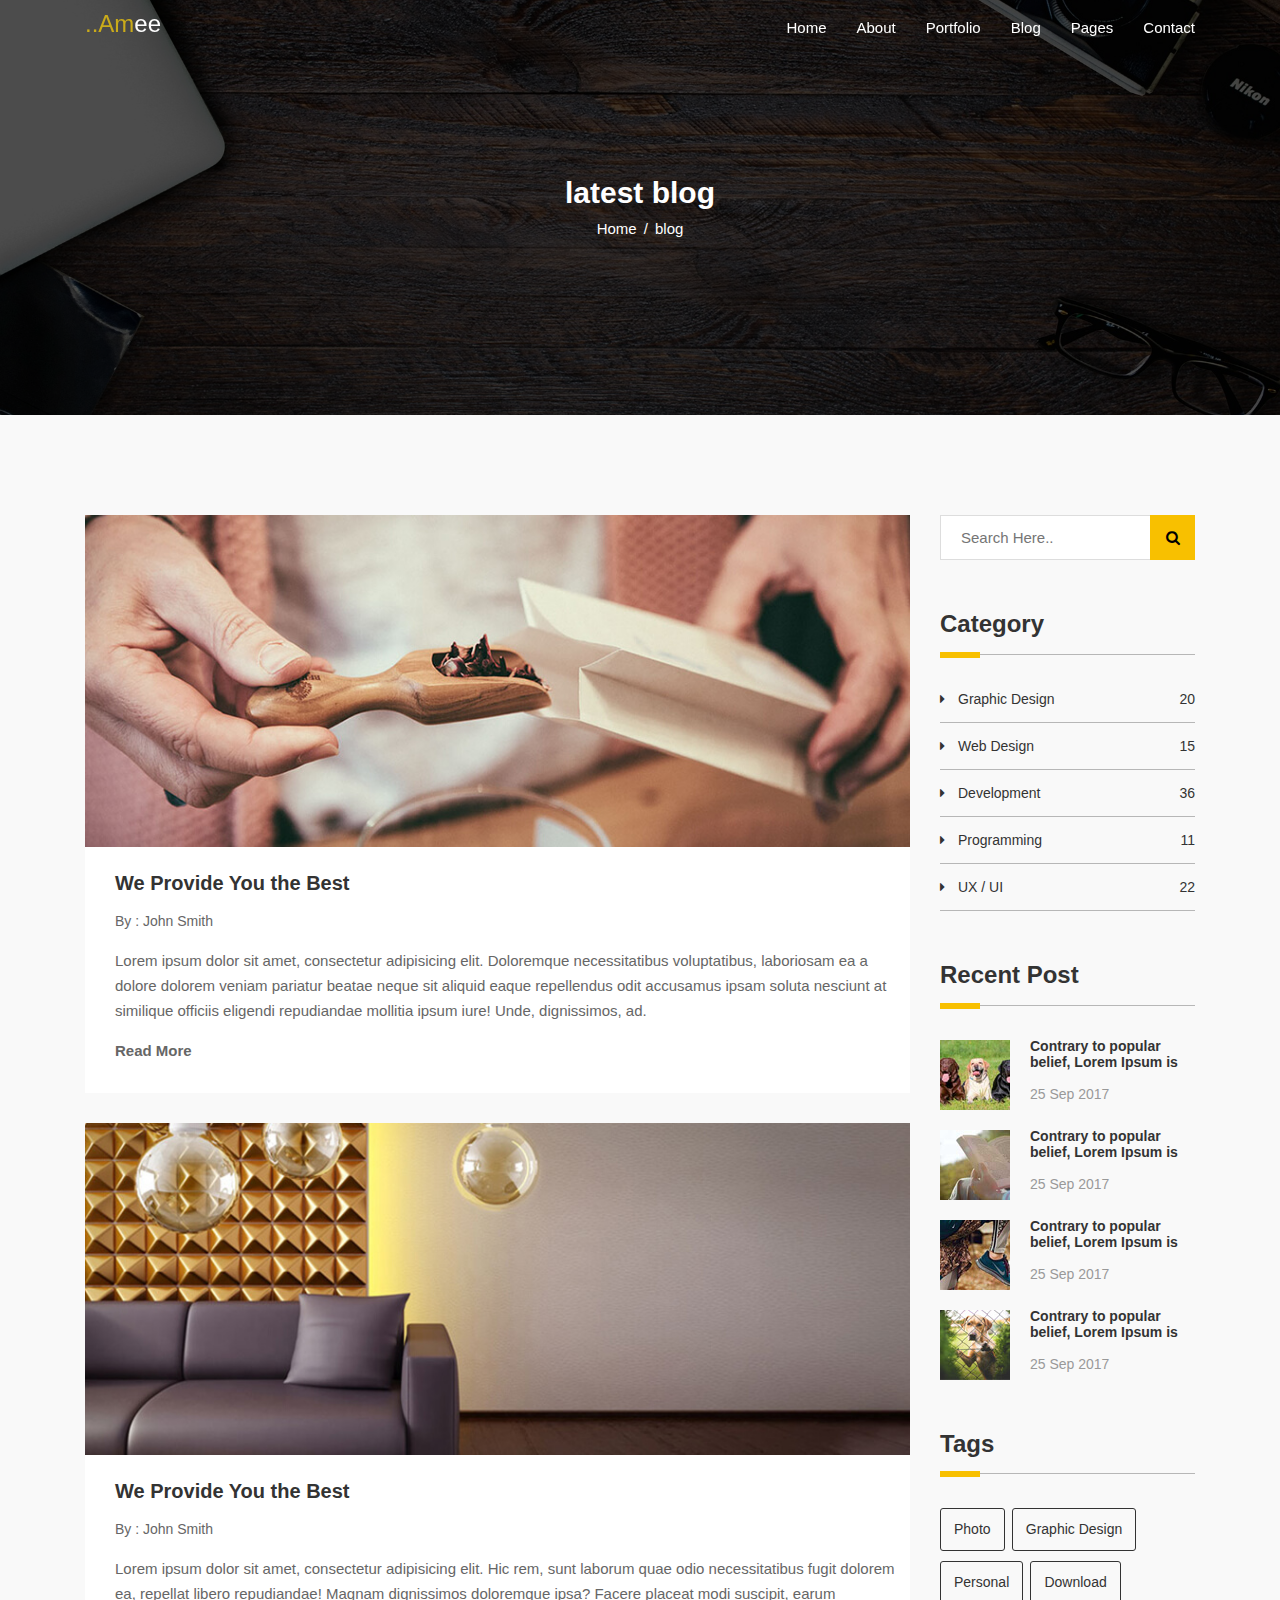
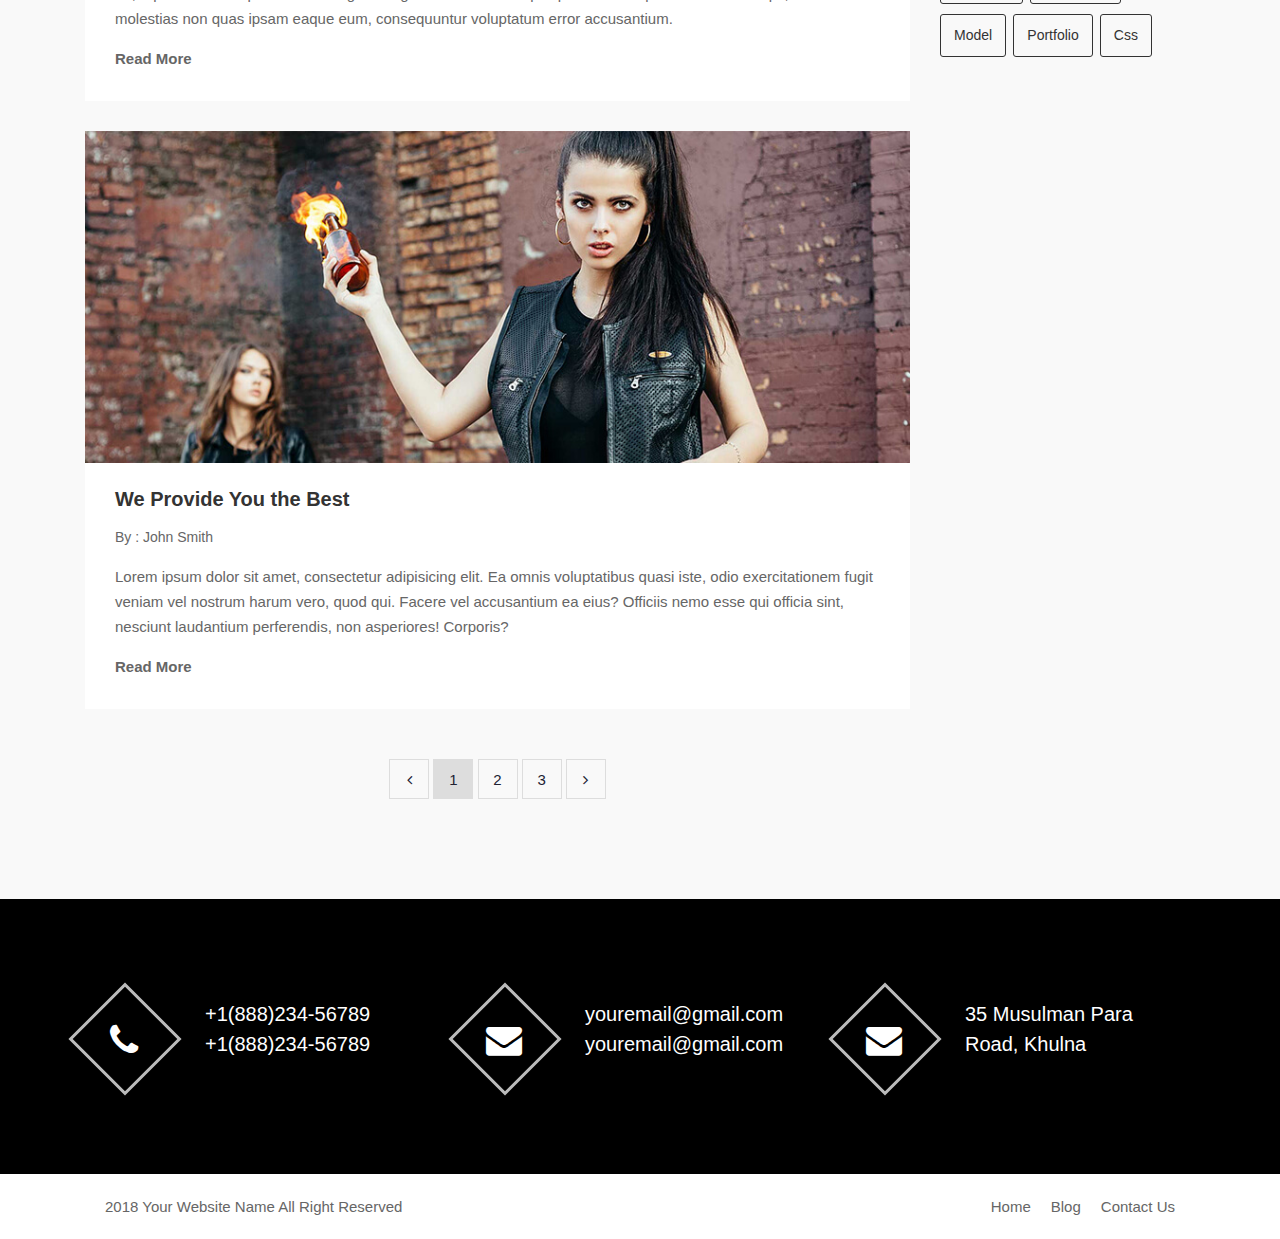
<file: blog.html>
<!doctype html>
<html class="no-js" lang="">


<!-- Mirrored from hellloexpert.com/tf/html/amee/blog.html by HTTrack Website Copier/3.x [XR&CO'2014], Tue, 11 Mar 2025 11:18:04 GMT -->
<head>
    <meta charset="utf-8">
    <meta http-equiv="x-ua-compatible" content="ie=edge">
    <title>AMee HTML5 Personal Portfolio Template</title>
    <meta name="description" content="">
    <meta name="viewport" content="width=device-width, initial-scale=1">
    <link rel="manifest" href="site.html">
    <link rel="shortcut icon" type="image/png" href="img/favicon.png">
    <!-- Place favicon.ico in the root directory -->
    <!-- normalize.css -->
    <link rel="stylesheet" href="css/normalize.css">
    <!-- bootstrap.min. -->
    <link rel="stylesheet" href="css/bootstrap.min.css">
    <!-- slicknav.min.css -->
    <link rel="stylesheet" href="css/slicknav.min.css">
    <!--font-awesome.min.css -->
    <link rel="stylesheet" href="css/font-awesome.min.css">
    <!-- owl.carousel.min.css -->
    <link rel="stylesheet" href="css/owl.carousel.min.css">
    <!-- main.css -->
    <link rel="stylesheet" href="main.css">
    <!-- responsive.css -->
    <link rel="stylesheet" href="css/responsive.css">
</head>

<body>
    <!-- prelaoder start -->
    <div id="preloader-wrapper">
        <div class="preloader-wave-effect"></div>
    </div>
    <!-- prelaoder end -->
    <header class="sticky-header">
        <div class="header-area header-area2">
            <div class="container">
                <div class="row">
                    <div class="col-lg-3 col-sm-4">
                        <div class="logo">
                            <a href="index.html"><h1><span>..Am</span>ee</h1></a>
                        </div>
                    </div>
                    <div class="col-lg-9 col-sm-8 d-none d-lg-block ">
                        <div class="header-menu">
                            <ul class=" mobail-menu d-flex">
                                <li><a href="index.html">Home</a></li>
                                <li><a href="#">About</a></li>
                                <li><a href="#">Portfolio</a></li>
                                <li><a href="blog.html">Blog</a></li>
                                <li><a href="#blog">pages</a>
                                    <ul class="dropdown_style">
                                        <li><a href="blog.html">blog</a></li>
                                        <li><a href="blog-details.html">blog details</a>
                                    </ul>
                                </li>
                                <li><a href="#">Contact</a></li>
                            </ul>
                        </div>
                    </div>
                    <div class="col-12 d-block d-lg-none">
                        <div class="menu">
                        </div>
                    </div>
                </div>
            </div>
        </div>
    </header>
    <!-- header-area end -->
    <!-- .breadcumb-area start -->
    <div class="breadcumb-area bg-img-4">
        <div class="container">
            <div class="row">
                <div class="col-12">
                    <div class="breadcumb-wrap text-center">
                        <h2>latest blog</h2>
                        <ul>
                            <li><a href="index.html">Home</a></li>
                            <li><span>blog</span></li>
                        </ul>
                    </div>
                </div>
            </div>
        </div>
    </div>
    <!-- .breadcumb-area end -->
    <!-- blog area start -->
    <div class="blog-area">
        <div class="container">
            <div class="row">
                <!-- widget main content start -->
                <div class="col-lg-9 col-md-8">
                    <div class="row">
                        <div class="col-md-12">
                            <div class="ft-single-blog">
                                <div class="blg-thumb">
                                    <a href="blog.html"><img src="img/blog/img1.jpg" alt="image"></a>
                                </div>
                                <div class="blg-content">
                                    <h2><a href="blog.html">We Provide You the Best </a></h2>
                                    <span class="blg-meta">By : John Smith</span>
                                    <p>Lorem ipsum dolor sit amet, consectetur adipisicing elit. Doloremque necessitatibus voluptatibus, laboriosam ea a dolore dolorem veniam pariatur beatae neque sit aliquid eaque repellendus odit accusamus ipsam soluta nesciunt at similique officiis eligendi repudiandae mollitia ipsum iure! Unde, dignissimos, ad. </p>
                                    <a href="blog.html" class="read-more">Read More</a>
                                </div>
                            </div>
                        </div>
                        <div class="col-md-12">
                            <div class="ft-single-blog">
                                <div class="blg-thumb">
                                    <a href="blog.html"><img src="img/blog/img2.jpg" alt="image"></a>
                                </div>
                                <div class="blg-content">
                                    <h2><a href="blog.html">We Provide You the Best </a></h2>
                                    <span class="blg-meta">By : John Smith</span>
                                    <p>Lorem ipsum dolor sit amet, consectetur adipisicing elit. Hic rem, sunt laborum quae odio necessitatibus fugit dolorem ea, repellat libero repudiandae! Magnam dignissimos doloremque ipsa? Facere placeat modi suscipit, earum molestias non quas ipsam eaque eum, consequuntur voluptatum error accusantium.</p>
                                    <a href="blog.html" class="read-more">Read More</a>
                                </div>
                            </div>
                        </div>
                        <div class="col-md-12">
                            <div class="ft-single-blog">
                                <div class="blg-thumb">
                                    <a href="blog.html"><img src="img/blog/img3.jpg" alt="image"></a>
                                </div>
                                <div class="blg-content">
                                    <h2><a href="blog.html">We Provide You the Best </a></h2>
                                    <span class="blg-meta">By : John Smith</span>
                                    <p>Lorem ipsum dolor sit amet, consectetur adipisicing elit. Ea omnis voluptatibus quasi iste, odio exercitationem fugit veniam vel nostrum harum vero, quod qui. Facere vel accusantium ea eius? Officiis nemo esse qui officia sint, nesciunt laudantium perferendis, non asperiores! Corporis?</p>
                                    <a href="blog.html" class="read-more">Read More</a>
                                </div>
                            </div>
                        </div>
                    </div>
                    <div class="row">
                        <div class="col-12">
                            <div class="pagination-wrapper">
                                <ul>
                                    <li><a class="prev" href="#"><i class="fa fa-angle-left"></i></a></li>
                                    <li><span>1</span></li>
                                    <li><a href="#">2</a></li>
                                    <li><a href="#">3</a></li>
                                    <li><a class="next" href="#"><i class="fa fa-angle-right"></i></a></li>
                                </ul>
                            </div>
                        </div>
                    </div>
                </div>
                <!-- widget main content end -->
                <!-- widget sidebar start -->
                <div class="col-lg-3 col-md-4">
                    <div class="widget_sidebar">
                        <!-- widget search start -->
                        <div class="widget widget_search">
                            <form action="#">
                                <input type="text" name="search" placeholder="Search Here..">
                                <button type="submit"><i class="fa fa-search"></i></button>
                            </form>
                        </div>
                        <!-- widget search end -->
                        <!-- widget category start -->
                        <div class="widget widget_category">
                            <h2 class="widget_title">Category</h2>
                            <ul>
                                <li><a href="#">Graphic Design<span>20</span></a></li>
                                <li><a href="#">Web Design<span>15</span></a></li>
                                <li><a href="#">Development<span>36</span></a></li>
                                <li><a href="#">Programming<span>11</span></a></li>
                                <li><a href="#">UX / UI <span>22</span></a></li>
                            </ul>
                        </div>
                        <!-- widget category end -->
                        <!-- widget recent post start -->
                        <div class="widget widget_recent_entries">
                            <h2 class="widget_title">Recent Post</h2>
                            <div class="rcp_post_ist">
                                <div class="rcp_single">
                                    <div class="rcp_thumb">
                                        <img src="img/recent-post/img1.jpg" alt="image">
                                    </div>
                                    <div class="rcp_content">
                                        <h2><a href="blog-standard.html">Contrary to popular belief, Lorem Ipsum is</a></h2>
                                        <span>25 Sep 2017</span>
                                    </div>
                                </div>
                                <div class="rcp_single">
                                    <div class="rcp_thumb">
                                        <img src="img/recent-post/img2.jpg" alt="image">
                                    </div>
                                    <div class="rcp_content">
                                        <h2><a href="blog-standard.html">Contrary to popular belief, Lorem Ipsum is</a></h2>
                                        <span>25 Sep 2017</span>
                                    </div>
                                </div>
                                <div class="rcp_single">
                                    <div class="rcp_thumb">
                                        <img src="img/recent-post/img3.jpg" alt="image">
                                    </div>
                                    <div class="rcp_content">
                                        <h2><a href="blog-standard.html">Contrary to popular belief, Lorem Ipsum is</a></h2>
                                        <span>25 Sep 2017</span>
                                    </div>
                                </div>
                                <div class="rcp_single">
                                    <div class="rcp_thumb">
                                        <img src="img/recent-post/img4.jpg" alt="image">
                                    </div>
                                    <div class="rcp_content">
                                        <h2><a href="blog-standard.html">Contrary to popular belief, Lorem Ipsum is</a></h2>
                                        <span>25 Sep 2017</span>
                                    </div>
                                </div>
                            </div>
                        </div>
                        <!-- widget recent post end -->
                        <!-- widget teags start -->
                        <div class="widget widget_tags">
                            <h2 class="widget_title">Tags</h2>
                            <ul>
                                <li><a href="#">Photo</a></li>
                                <li><a href="#">Graphic Design</a></li>
                                <li><a href="#">Personal</a></li>
                                <li><a href="#">Download</a></li>
                                <li><a href="#">Model</a></li>
                                <li><a href="#">Portfolio</a></li>
                                <li><a href="#">Css</a></li>
                            </ul>
                        </div>
                        <!-- widget teags end -->
                    </div>
                </div>
                <!-- widget sidebar end -->
            </div>
        </div>
    </div>
    <!-- blog area end -->
    <!-- footer-area start -->
    <div class=" footer-area">
        <div class="container">
            <div class="footer-item">
                <div class="row">
                    <div class="col-lg-4 col-md-4">
                        <div class="footer-single">
                            <ul>
                                <li><a href="tel:+8801745208208"><span><i class="fa fa-phone"></i></span>+1(888)234-56789<br>+1(888)234-56789</a></li>
                            </ul>
                        </div>
                    </div>
                    <div class="col-lg-4 col-md-4">
                        <div class="footer-single">
                            <ul>
                                <li><a href="#"><span><i class="fa fa-envelope"></i></span>youremail@gmail.com<br>youremail@gmail.com</a></li>
                            </ul>
                        </div>
                    </div>
                    <div class="col-lg-4 col-md-4">
                        <div class="footer-single">
                            <ul>
                                <li><a href="#"><span><i class="fa fa-envelope"></i></span>35 Musulman Para<br>Road, Khulna</a></li>
                            </ul>
                        </div>
                    </div>
                </div>
            </div>
        </div>
    </div>
    <!-- footer-area end -->
    <!-- footer-sub-area start-->
    <div class="footer-sub-area">
        <div class="container">
            <div class="footer-sub-content">
                <div class="row">
                    <div class="col-lg-6 col-sm-6">
                        <span>2018 Your Website Name All Right Reserved</span>
                    </div>
                    <div class="col-lg-6 col-sm-6">
                        <ul class="d-flex">
                            <li><a href="#">home</a></li>
                            <li><a href="#">blog</a></li>
                            <li><a href="#">contact us</a></li>
                        </ul>
                    </div>
                </div>
            </div>
        </div>
    </div>
    <!-- footer-sub-area end-->
    <!-- scroll up start-->
    <a href="#scrolltop" class="scrollup"><i class="fa fa-angle-up"></i></a>
    <!-- scroll up end-->
    <!-- all js here -->
    <!-- modernizr-3.5.0.min.js -->
    <script src="js/vendor/modernizr-3.5.0.min.js"></script>
    <!-- jquery latest version -->
    <script src="js/vendor/jquery-3.2.1.min.js"></script>
    <!-- owl.carousel.min.js -->
    <script src="js/owl.carousel.min.js"></script>
    <!-- jquery.slicknav.min.js -->
    <script src="js/jquery.slicknav.min.js"></script>
    <!-- jquery-sticky-menu.js -->
    <script src="js/jquery-sticky-menu.js"></script>
    <!-- imageloded.min.js -->
    <script src="js/imageloded.min.js"></script>
    <!-- isotop.min.js -->
    <script src="js/isotop.min.js"></script>
    <!-- easing-min.js -->
    <script src="js/easing-min.js"></script>
    <!-- main.js -->
    <script src="js/main.js"></script>
</body>


<!-- Mirrored from hellloexpert.com/tf/html/amee/blog.html by HTTrack Website Copier/3.x [XR&CO'2014], Tue, 11 Mar 2025 11:18:07 GMT -->
</html>
</file>
<file: main.css>
/*-----------------------------------------------------------------------------------

    Template Name: amee.. - One Page paralax Portfolio Html Template
    Template URI: https://wpocean.com/tf/html/amee
    Description: amee.. - One Page paralax Portfolio Html Template
    Author: irsfoundation
    Author URI: https://wpocean.com
    Version: 1.0

-----------------------------------------------------------------------------------
    
    CSS INDEX
    ===================
  
    1. Home One
        1.1 Header Area
        1.2 slider-area
        1.3 service-area
        1.4 about-area
        1.5 protfolio-area
        1.6 testimonial-area
        1.7 news-area
        1.8 contact-area
        1.9 footer-area
        1.10 footer-sub-area

    8. Blog
    9.blog-details


-----------------------------------------------------------------------------------*/


/*============================================
* 1. Home One / 1.1 Header Area
*=============================================*/

* {
    margin: 0;
    padding: 0;
}

@import url('https://fonts.googleapis.com/css?family=Poppins:300,400,500,600,700');

body {
    color: #666;
    font-family: 'Poppins', sans-serif;
    font-size: 15px;
    line-height: 25px;
}

h1,
h2,
h3,
h4,
h5,
h6 {
    color: #333;
    margin-bottom: 10px;
}

p {
    margin: 0px;
}

img {
    max-width: 100%;
}

a {
    text-decoration: none;
    color: #333;
}

div,
button,
a,
i {
    transition: all .3s;
    -webkit-transition: all .3s;
    -moz-transition: all .3s;
}

a:hover {
    color: #00a3be;
}

a:hover,
a:active.a:focus {
    text-decoration: none;
}

ul {
    margin: 0;
    padding: 0;
    list-style: none;
}

.header-area {
    background: #111;
}
.header-area2{
    background: transparent;
  
}

.sticky-header.sticky .header-area2{
    background: #111;
}
.logo h1 {
    font-size: 24px;
    font-weight: 500;
    margin-top: 10px;
    color: #fff;
}

.logo span {
    color: #caab1a;
}

.header-menu ul {
    justify-content: flex-end;
}

.header-menu ul li a {
    display: block;
    padding: 15px 0;
    position: relative;
    margin-right: 30px;
    color: #fff;
    text-transform: capitalize;
    z-index: 1;
}

.header-menu ul li a:before {
    content: "";
    position: absolute;
    left: 0;
    top: 50%;
    width: 100%;
    height: 5px;
    background: #f8c000;
    bottom: 0;
    transform: translateY(-50%);
    margin-top: 6px;
    z-index: -1;
    opacity: 0;
    transition: all .3s;
    -webkit-transition: all .3s;
    -moz-transition: all .3s;
}

.header-menu ul li a:hover:before {
    opacity: 1;
}

.header-menu ul li {
    position: relative;
}

ul.dropdown_style {
    position: absolute;
    width: 200px;
    background: #111;
    padding: 20px;
    top: 100%;
    left: 0;
    opacity: 0;
    visibility: hidden;
    transition: all .5s;
    transform-origin: top;
    transform: scaleY(0);
}

ul.dropdown_style li a {
    padding: 0px;
    display: inline-block;
    padding: 5px 0;
}

.header-menu ul li:hover ul {
    transform: scaleY(1);
    opacity: 1;
    visibility: visible;
}

.header-menu ul li:last-child a {
    margin-right: 0px;
}

.slicknav_menu {
    background: none;
}

.slicknav_btn {
    margin-top: -40px;
    margin-right: -6px;
}

.slicknav_menu .slicknav_menutxt {
    display: none;
}

.slicknav_nav a {
    outline: none;
}

.slicknav_menu .slicknav_icon {
    padding: 0px;
    margin-right: 5px;
}

.sticky-header {
    width: 100%;
    z-index: 99;
    position: fixed;
}

.slicknav_nav a:hover{
    background: transparent;
    color: #fff;
}
.slicknav_nav .slicknav_row:hover {
    background: transparent;
}
.slicknav_nav .slicknav_arrow {
    float: right;
}
.slicknav_nav ul{
    position: static !important;
    visibility: visible;
    opacity: 1;
    transform: scaleY(1);
    -webkit-transform: scaleY(1);
    -moz-transform: scaleY(1);
    width: auto;
    padding: 0;
}
.slicknav_menu .slicknav_icon {
    margin: 0px;
}
.slicknav_btn {
    padding: 11px;
}
/*======================================
slider-area start
=========================================*/

.slider-area {
    position: relative;
}

.single-slider {
    background: url(img/slider/1.jpg);
    height: 680px;
    background-position: center;
    display: flex;
    justify-content: center;
    flex-direction: column;
    margin-top: 30px;
}

.slider-2 {
    background: url(img/slider/2.jpg);
    background-position: center;
    height: 680px;
    margin-top: 30px;
}

.slider-content {
    color: #fff;
}

.slider-content h4 {
    font-size: 24px;
    font-weight: 400;
    color: #fff;
}

.slider-content h2 {
    font-size: 36px;
    font-weight: 400;
    color: #fff;
    line-height: 54px;
}

.slider-active .owl-nav {
    display: none;
}

.btn-style a {
    display: block;
    width: 170px;
    height: 40px;
    border: 1px solid #f8c000;
    line-height: 40px;
    text-align: center;
    color: #f8c000;
    margin-top: 30px;
    position: relative;
    transition: all .3s;
    -webkit-transition: all .3s;
    -moz-transition: all .3s;
    font-weight: 700;
}

.btn-style a:hover {
    background: #f8c000;
    color: #333;
}

.btn-sub a:before {
    content: "";
    position: absolute;
    left: -29px;
    top: 50%;
    width: 56px;
    height: 2px;
    background: #fff;
    bottom: 0;
    transform: translateY(-50%);
    transition: all .3s;
    -webkit-transition: all .3s;
    -moz-transition: all .3s;
}

.btn-style a:hover:before {
    left: -65px;
}

.social-area {
    background: #111;
    position: absolute;
    left: -313px;
    top: 311px;
    z-index: 9;
    transform: rotate(-90deg);
    width: 680px;
    margin-top: 30px;
}

.social-area ul {
    margin: auto;
}

.social-area ul li a {
    display: block;
    padding: 15px;
    color: #fff;
    font-size: 14px;
}

.social-area li i {
    margin-left: 10px;
    font-size: 8px;
    color: #f8c000;
}

.slider-active .owl-dots {
    position: absolute;
    bottom: 0;
    right: 15px;
    text-align: center;
    top: 66%;
    transform: translateY(-65%);
}

.slider-active .owl-dot {
    height: 10px;
    width: 10px;
    background: gray;
    border-radius: 50%;
    margin: 20px 15px;
}

.slider-active .owl-dot.active {
    background: #fff;
}

.slider-item {
    position: relative;
}




/*=========================================
service-area start
===========================================*/

.service-area {
    padding: 100px 0 20px;
}


.service-single {
    text-align: center;
    margin-bottom: 60px;
}

.service-single span {
    display: block;
    font-size: 40px;
    width: 90px;
    height: 90px;
    border: 3px solid #999;
    margin: auto;
    text-align: center;
    line-height: 90px;
    color: #f8c000;
    transform: rotate(45deg);
    margin-bottom: 30px;
}

.service-single i {
    transform: rotate(-45deg);
}

.service-single h2 {
    font-size: 24px;
    font-weight: 600;
}

.service-single p {
    margin: 10px 0 20px;
}

.service-single a {
    color: #f8c000;
    font-size: 14px;
    font-weight: 600;
}

/*=======================================
about-area start
==========================================*/

.about-area {
    background: #000;
    overflow: hidden;
    padding: 70px 0 85px;
}
.about-img {
    width: 300px;
    margin: auto;
    position: relative;
}

.about-img:before {
    content: "";
    position: absolute;
    left: -30px;
    top: 75px;
    width: 327px;
    height: 327px;
    border: 10px solid #caab1a;
    transform: rotate(136deg);
    transition: all .5s;
}

.about-img:after {
    content: "";
    position: absolute;
    left: -30px;
    top: 75px;
    width: 327px;
    height: 327px;
    border: 10px solid #333;
    transform: rotate(-91deg);
    transition: all .5s;
    -webkit-transition: all .5s;
    -moz-transition: all .5s;
}
.about-img:hover:after{
    transform: rotate(0deg);
}
.about-img:hover:before{
    transform: rotate(45deg);
}

.about-content {
    padding: 65px 0px 40px;
}

.about-content h2 {
    position: relative;
    color: #fff;
    padding-bottom: 15px;
    font-size: 30px;
}

.about-content h2:before {
    content: "";
    position: absolute;
    left: 0;
    top: 50%;
    width: 180px;
    height: 5px;
    background: #f8c000;
    bottom: 0;
    transform: translateY(-50%);
    margin-top: 5px;
}

.about-content p {
    margin-bottom: 30px;
    color: #fff;
}

/*===========================================
protfolio-area start
=============================================*/

.prtfolio-area {
    padding: 80px 0 58px;
}

.portfolio-menu {
    margin-bottom: 20px;
}

.portfolio-menu button {
    border: none;
    background: none;
    padding: 10px;
    font-size: 17px;
    font-weight: 600;
    outline: none;
    cursor: pointer;
}

.portfolio-menu button.active {
    font-weight: 700;
    color: #f8c000;
}

.grid-item {
    margin-bottom: 30px;
}

.section-title h2 {
    padding-bottom: 5px;
    position: relative;
    font-size: 30px;
    margin-bottom: 20px;
}

.section-title2 h2 {
    padding-bottom: 5px;
    margin-bottom: 34px;
}

.section-title h2:before {
    content: "";
    position: absolute;
    left: 50%;
    width: 180px;
    height: 8px;
    background: #f8c000;
    bottom:3px;
    transform: translateX(-50%);
    z-index: 1;
}

.protfolio-img {
    position: relative;
    max-width: 100%;
}

.protfolio-img {
    overflow: hidden;
}

.protfolio-img img {
    transform: scale(1.2);
    transition: all .3s;
    -webkit-transition: all .3s;
    -moz-transition: all .3s;
}

.grid-item:hover .protfolio-img img {
    transform: scale(1);
}

.protfolio-content h4 {
    color: #fff;
    font-size:
}

.protfolio-content {
    position: absolute;
    left: 0;
    bottom: 0;
    transition: all .3s;
    width: 100%;
    text-align: center;
    background: #bbb;
    padding: 15px;
    color: #fff;
    opacity: 0;
    transform: scaleY(0);
    transform-origin: bottom;
    transition: all .3s;
    -webkit-transition: all .3s;
    -moz-transition: all .3s;
}

.protfolio-content h4 {
    font-size: 18px;
    font-weight: 600;
    margin-bottom: 0px;
    text-transform: uppercase;
}

.protfolio-content span {
    font-size: 14px;
    font-weight: 600;
}

.protfolio-img:hover .protfolio-content {
    opacity: 1;
    transform: scaleY(1);
}




/*=========================================
testimonial-area start
===========================================*/

.testimonial-area {
    background: url(img/testimonial/1.jpg);
    height: 430px;
    padding: 75px 0 110px;
    background-position: center;
    background-size: cover;
    position: relative;
    z-index: 1;
}

.testimonial-area:before {
    content: "";
    position: absolute;
    width: 100%;
    height: 100%;
    left: 0;
    top: 0;
    background: #000;
    opacity: .7;
    z-index: -99;
}

.testimonial-content p {
    font-size: 18px;
    padding: 0 118px;
    line-height: 36px;
    color: #fff;
}

.testimonial-content h4 {
    font-size: 30px;
    font-weight: 700;
    margin-top: 20px;
    margin-bottom: 0;
    color: #fff;
}

.testimonial-img {
    margin-top: 20px;
    width: 100px;
    height: 100px;
    margin: auto;
}

.testimonial-content span {
    font-size: 16px;
    font-weight: 400;
    margin-bottom: 15px;
    color: #fff;
    display: block;
}

.testimonial-active .owl-nav {
    display: none;
}




/*==============================================
news-area start
================================================*/

.news-area {
    padding: 80px 0 58px;
}

.news-single {
    overflow: hidden;
}

.news-img {
    overflow: hidden;
}

.news-img img {
    transform: scale(1);
    transition: all .3s;
    -webkit-transition: all .3s;
    -moz-transition: all .3s;
}

.news-single:hover .news-img img {
    transform: scale(1.5);
}

.news-content h4 {
    font-weight: 600;
    font-size: 20px;
}

.news-content p {
    margin-top: 15px;
}

.news-content {
    padding: 30px 10px 0 0;
}

.news-single {
    margin-bottom: 30px;
}

.news-content a {
    font-size: 14px;
    font-weight: 600;
    color: #999;
    transition: all .3s;
    -webkit-transition: all .3s;
    -moz-transition: all .3s;
}

.news-content a:hover {
    color: #f8c000;
}

.btn-2 a {
    display: block;
    width: 105px;
    height: 30px;
    line-height: 30px;
    text-align: center;
    color: #fff;
    margin-top: 20px;
    background: #666;
}

.btn-2 a:hover {
    background: #f8c000;
    color: #333;
}


/*============================================
* 10. Contact Area
*=============================================*/

.contact-area {
    padding:80px 0px 67px;
    background: #f5f5f5;
}

.contact-info {}

.contact-info h4 {
    font-size: 18px;
    font-weight: 700;
    color: #333333;
    letter-spacing: 0;
    position: relative;
    margin-bottom: 30px;
    padding-bottom: 20px;
    text-align: center;
}

.contact-info ul {
    text-align: center;
    padding: 21px 0px;
    box-shadow: 0px 0px 5px rgba(0, 0, 0, 0.08);
    margin-top: 24px;
}

.contact-info ul li {
    display: block;
    font-size: 14px;
    color: #333333;
    letter-spacing: 0;
    font-weight: 600;
    line-height: 25px;
}

.contact-info ul li i {
    font-size: 28px;
    margin-bottom: 10px;
}

.cnt-subtitle {
    font-size: 14px;
    font-weight: 600;
    color: #666666;
    letter-spacing: 0;
    margin-bottom: 35px;
    max-width: 100%;
    width: 600px;
}


/*============================================
* END Contact Area
*=============================================*/


/*==============================================
footer-area start
================================================*/

.footer-area {
    background: #000;
}

.footer-item {
    padding: 100px 0 85px;
}

.footer-single {
    margin-bottom: 30px;
}

.footer-single li {
    position: relative;
    padding-left: 120px;
    margin-bottom: 10px;
    color: #333;
    font-size: 20px;
    line-height: 30px;
}

.footer-single li:last-child {
    margin-bottom: 0;
}

.footer-single li span {
    position: absolute;
    left: 0;
    top: 0;
    border: 3px solid #bbb;
    width: 80px;
    height: 80px;
    font-size: 36px;
    color: #fff;
    text-align: center;
    line-height: 80px;
    transform: rotate(45deg);
}

.footer-single i {
    transform: rotate(-45deg);
}

.footer-single a {
    color: #fff;
}




/*===============================================
footer-sub-area start
==================================================*/

.footer-sub-content ul {
    justify-content: flex-end;
}

.footer-sub-content {
    padding: 20px;
}

.footer-sub-content span {
    text-align: center;
    color: #666;
    display: inline-block;
}

.footer-sub-content ul li {
    margin-left: 20px;
}

.footer-sub-content ul li a {
    color: #666;
    text-transform: capitalize;
}




/*================================
about-me area start
===================================*/

.breadcumb-area {
    background: url(img/crumbs/1.jpg);
    background-position: center;
    background-size: cover;
    height: 415px;
    display: flex;
    flex-direction: column;
    justify-content: center;
    position: relative;
    z-index: 1;
}

.breadcumb-area:before {
    content: "";
    position: absolute;
    left: 0;
    top: 0;
    width: 100%;
    height: 100%;
    background: #000;
    opacity: .7;
}

.breadcumb-wrap {
    z-index: 99;
}

.breadcumb-wrap h2 {
    font-size: 30px;
    font-weight: 700;
    margin-bottom: 5px;
    color: #fff;
}

.breadcumb-wrap ul li {
    display: inline-block;
    padding: 0px 5px;
    color: #fff;
}

.breadcumb-wrap ul li a {
    color: #fff;
}

.breadcumb-wrap ul li:after {
    content: "/";
    position: relative;
    left: 7px;
}

.breadcumb-wrap ul li:last-child:after {
    display: none;
}




/*============================================
* 8. Blog
*=============================================*/

.blog-area {
    padding: 100px 0px;
    background-color: #f9f9f9;
}

.blog-area .ft-single-blog {
    margin-bottom: 30px;
}

.footer-top.bg-gray {
    background-color: #f9f9f9;
}

.pagination-wrapper {
    margin-top: 20px;
}

.pagination-wrapper ul {
    text-align: center;
}

.pagination-wrapper ul li {
    display: inline-block;
}

.pagination-wrapper ul li a,
.pagination-wrapper ul li span {
    display: block;
    height: 40px;
    width: 40px;
    border: 1px solid #ddd;
    text-align: center;
    line-height: 40px;
    color: #223;
}

.pagination-wrapper ul li span,
.pagination-wrapper ul li a:hover,
.pagination-wrapper ul li span:hover {
    background-color: #ddd;
}

.widget_sidebar {}

.widget {
    margin-bottom: 50px;
}

.widget:last-child {
    margin-bottom: 0;
}

.widget_search form {
    position: relative;
}

.widget_search form input {
    height: 45px;
    width: 100%;
    border: 1px solid #ddd;
    padding-left: 20px;
    padding-right: 45px;
    background: #fff;
    letter-spacing: 0;
}

.widget_search form button {
    position: absolute;
    right: 0;
    top: 0;
    height: 100%;
    width: 45px;
    border: none;
    background-color: #f8c000;
}

h2.widget_title {
    font-size: 24px;
    color: #333333;
    font-weight: 700;
    letter-spacing: 0;
    position: relative;
    padding-bottom: 16px;
    margin-bottom: 34px;
}

h2.widget_title:before {
    content: '';
    position: absolute;
    left: 0;
    bottom: -3px;
    width: 40px;
    height: 6px;
    z-index: 1;
    background: #f8c000;
}

h2.widget_title:after {
    content: '';
    position: absolute;
    left: 0;
    bottom: 0;
    width: 255px;
    height: 1px;
    background: #b7b7b7;
}

.widget_category ul li {
    display: block;
}

.widget_category ul li a {
    display: block;
    font-size: 14px;
    font-weight: 500;
    color: #333333;
    border-bottom: 1px solid #b7b7b7;
    letter-spacing: 0;
    line-height: 20px;
    margin: 13px 0px;
    padding-bottom: 13px;
    position: relative;
    padding-left: 18px;
}

.widget_category ul li a:first-child {
    margin-top: 0;
}

.widget_category ul li a:before {
    content: '\f0da';
    position: absolute;
    left: 0;
    top: 0;
    font-family: fontawesome;
}

.widget_category ul li a:hover {
    color: #f8c000;
}

.widget_category ul li a span {
    float: right;
}

.rcp_single {
    overflow: hidden;
    margin-bottom: 20px;
}

.rcp_single:last-child {
    margin-bottom: 0;
}

.rcp_thumb {
    float: left;
    margin-right: 20px;
}

.rcp_thumb img {
    max-width: 70px;
}

.rcp_content {
    overflow: hidden;
    margin-top: -7px;
}

.rcp_content h2 a {
    display: block;
    font-size: 14px;
    color: #333333;
    letter-spacing: 0;
    font-weight: 600;
    margin-top: 5px;
}

.rcp_content h2 a:hover {
    color: #f8c000;
}

.rcp_content span {
    font-size: 14px;
    font-weight: 500;
    color: #999999;
    letter-spacing: 0;
}

.widget_tags {}

.widget_tags ul li {
    display: inline-block;
}

.widget_tags ul li a {
    display: block;
    font-size: 14px;
    font-weight: 500;
    color: #333333;
    letter-spacing: 0;
    border: 1px solid #333333;
    padding: 8px 13px;
    border-radius: 3px;
    margin-bottom: 10px;
    margin-right: 3px;
}

.widget_tags ul li a:hover {
    background-color: #333333;
    color: #fff;
}

.blg-thumb {
    display: block;
    overflow: hidden;
}

.blg-thumb a {
    position: relative;
    display: inline-block;
}

.blg-thumb a img {
    max-width: 100%;
    -webkit-transition: all 0.3s ease 0s;
    -o-transition: all 0.3s ease 0s;
    transition: all 0.3s ease 0s;
}

.ft-single-blog:hover .blg-thumb a img {
    -webkit-transform: scale(1.1);
    -ms-transform: scale(1.1);
    -o-transform: scale(1.1);
    transform: scale(1.1);
}

.blg-thumb a:before {
    content: '';
    position: absolute;
    left: 0;
    top: 0;
    z-index: 1;
    height: 100%;
    width: 100%;
    opacity: 0;
    background-color: rgba(0, 0, 0, 0.5);
    -webkit-transition: all 0.3s ease 0s;
    -o-transition: all 0.3s ease 0s;
    transition: all 0.3s ease 0s;
}

.ft-single-blog:hover .blg-thumb a:before {
    opacity: 1;
}

.blg-content {
    background-color: #fff;
    padding: 21px 15px 30px 30px;
}

.blg-content h2 a {
    display: block;
    font-size: 20px;
    font-weight: 600;
    color: #333333;
    letter-spacing: 0;
    line-height: 31px;
    margin-bottom: 10px;
}

.blg-content span.blg-meta {
    display: block;
    font-size: 14px;
    font-weight: 500;
    color: #666666;
    letter-spacing: 0;
    margin-bottom: 14px;
}

.blg-content p {
    color: #666666;
}

.blg-content a.read-more {
    display: inline-block;
    font-size: 15px;
    font-weight: 600;
    color: #666666;
    margin-top: 15px;
    letter-spacing: 0;
}

.blg-content h2 a:hover,
.blg-content a.read-more:hover {
    color: #f8c000;
}





/*============================================
* END Blog
*=============================================*/


/*============================================
* 9. Blog Details
*=============================================*/

.blog-details-area {
    padding: 100px 0 80px;
}

.blog-details .blg-content {
    padding-left: 0;
}

.blog-top-meta {
    display: flex;
    flex-wrap: wrap;
    justify-content: space-between;
}

.meta-title {
    flex-basis: 70%;
}

.meta-title h2 a {
    font-weight: 700;
}

.meta-share {
    flex-basis: 30%;
    display: flex;
    flex-wrap: wrap;
    justify-content: space-between;
}

.meta-share span {
    display: block;
    font-size: 14px;
    font-weight: 600;
    color: #333333;
    letter-spacing: 0;
}

.meta-share ul li {
    display: inline-block;
}

.meta-share ul li a {
    display: block;
    color: #333;
    font-size: 15px;
    margin-left: 8px;
}

.meta-share ul li a:hover {
    color: #f8c000;
}

.blog-details p {
    font-weight: 500;
    margin-bottom: 17px;
}

.blog-details blockquote {
    border: 1px solid #ddd;
    padding: 30px;
    border-left: 30px solid #f8c000;
    margin: 30px 0px;
    margin-left: 50px;
}

.blog-details blockquote p {
    margin-bottom: 0;
}

.blog-details blockquote p i {
    font-size: 20px;
    margin-left: 7px;
}

.comment-area {
    overflow: hidden;
    margin-bottom: 22px;
}

h4.comment-title {
    font-size: 18px;
    font-weight: 700;
    color: #333333;
    letter-spacing: 0;
    position: relative;
    margin-bottom: 30px;
    padding-bottom: 13px;
}

h4.comment-title:before {
    content: '';
    position: absolute;
    left: 0;
    bottom: 0;
    height: 3px;
    width: 70px;
    background-color: #999999;
}

.comment-info-inner article {
    overflow: hidden;
    border-bottom: 1px solid #e1e1e1;
    padding-bottom: 30px;
    margin-bottom: 30px;
}

.comment-thumb {
    float: left;
}

.comment-thumb img {
    height: 100px;
    width: 100px;
    border-radius: 50%;
    margin-right: 20px;
    box-shadow: 0px 0px 5px rgba(0, 0, 0, 0.1);
}

.comment-content {
    overflow-x: hidden;
}

.comment-content .meta-data {}

.comment-content .meta-data h2 {
    font-size: 18px;
    color: #333333;
    font-weight: 600;
    letter-spacing: 0;
    margin-bottom: 5px;
}

.comment-content .meta-data span {
    display: block;
    font-size: 14px;
    font-weight: 600;
    color: #999999;
    letter-spacing: 0;
    margin-bottom: 8px;
}

.comment-content p {
    font-size: 14px;
    font-weight: 500;
    color: #333333;
    letter-spacing: 0;
    line-height: 23px;
}

.comment-content a {
    margin-top: 12px;
    display: inline-block;
    color: #999999;
    letter-spacing: 0;
    font-weight: 600;
    font-size: 14px;
}

.comment-content a:hover {
    color: #f8c000;
}

.children {
    padding-left: 60px;
}



/*form-area*/

.form-area form input,
.form-area form textarea {
    width: 100%;
    height: 50px;
    margin-bottom: 20px;
    border: 1px solid #999999;
    padding-left: 20px;
    letter-spacing: 0;
    font-weight: 500;
    text-transform: capitalize;
}

.form-area form textarea {
    height: 120px;
    padding-top: 12px;
}

.form-area form #c_submit {
    max-width: 120px;
    background-color: #666;
    text-align: center;
    padding-left: 0;
    color: #fff;
    cursor: pointer;
    -webkit-transition: all 0.3s ease 0s;
    -o-transition: all 0.3s ease 0s;
    transition: all 0.3s ease 0s;
}

.form-area form #c_submit:hover {
    background-color: transparent;
    color: #333;
}


/*leave-comment-area*/

.leave-comment-area form input,
.leave-comment-area form textarea {
    width: 100%;
    height: 50px;
    margin-bottom: 20px;
    border: 1px solid #999999;
    padding-left: 20px;
    letter-spacing: 0;
    font-weight: 500;
    text-transform: capitalize;
}

.leave-comment-area form textarea {
    height: 120px;
    padding-top: 12px;
}

.leave-comment-area form #c_submit {
    max-width: 120px;
    background-color: #333;
    text-align: center;
    padding-left: 0;
    color: #fff;
    cursor: pointer;
    -webkit-transition: all 0.3s ease 0s;
    -o-transition: all 0.3s ease 0s;
    transition: all 0.3s ease 0s;
}

.leave-comment-area form #c_submit:hover {
    background-color: transparent;
    color: #333;
}




/*============================================
* END Blog Details
*=============================================*/

/*crollup css*/
a.scrollup{
    position: fixed;
    right: 50px;
    bottom: 50px;
    z-index: 999;
    height: 50px;
    width: 50px;
    background-color: #ffc107;
    line-height: 50px;
    text-align: center;
    font-size: 26px;
    color: #fff;
    border-radius: 50%;
    opacity: 0;
}
a.scrollup:hover{
    background-color: #444;
}
.scrollup.show_hide{
    opacity: 1;
}

/*******************
PRELOADER WAVE CSS 
********************/

#preloader-wrapper {
    background: #caab1a;
    height: 100%;
    left: 0;
    position: fixed;
    right: 0;
    text-align: center;
    top: 0;
    width: 100%;
    z-index: 9999999;
}

.preloader-wave-effect {
    height: 50px;
    left: 50%;
    margin: 0 -25px;
    position: absolute;
    right: 0;
    text-align: center;
    top: 50%;
    -webkit-transform: translate(-50%, -50%);
    transform: translate(-50%, -50%);
    width: 50px;
}

.preloader-wave-effect:before,
.preloader-wave-effect:after {
    -webkit-animation: 1.6s linear 0s normal none infinite running preloader-wave;
    animation: 1.6s linear 0s normal none infinite running preloader-wave;
    background: #fff none repeat scroll 0 0;
    border-radius: 100%;
    content: "";
    height: 50px;
    position: absolute;
    width: 50px;
}

.preloader-wave-effect:after {
    -webkit-animation-delay: -0.8s;
    animation-delay: -0.8s;
}

@-webkit-keyframes preloader-wave {
    0% {
        opacity: 1;
        -ms-filter: "progid:DXImageTransform.Microsoft.Alpha(Opacity=100)";
        -webkit-transform: scale(0, 0);
        transform: scale(0, 0);
    }
    100% {
        opacity: 0;
        -ms-filter: "progid:DXImageTransform.Microsoft.Alpha(Opacity=0)";
        -webkit-transform: scale(1, 1);
        transform: scale(1, 1);
    }
}

@keyframes preloader-wave {
    0% {
        opacity: 1;
        -ms-filter: "progid:DXImageTransform.Microsoft.Alpha(Opacity=100)";
        -webkit-transform: scale(0, 0);
        transform: scale(0, 0);
    }
    100% {
        opacity: 0;
        -ms-filter: "progid:DXImageTransform.Microsoft.Alpha(Opacity=0)";
        -webkit-transform: scale(1, 1);
        transform: scale(1, 1);
    }
}
</file>
<file: css/responsive.css>
/*=============================
 Normal desktop :992px. 
 ===============================*/

@media (min-width: 992px) and (max-width: 1199.99px) {

    .slider-content {
        padding-left: 40px;
    }
    .about-img:before {
        left: -14px;
        top: 78px;
    }
    .about-area {
        padding: 70px 0 80px;
    }
    .about-img:after {
        left: -10px;
        top: 75px;
    }
    .footer-single a {
        color: #fff;
        font-size: 16px;
    }
    .footer-single li {
        padding-left: 108px;
    }
    .about-content {
        padding: 50px 0px 40px;
    }
    a.scrollup {
        right: 10px;
    }
}



/*================================
 Normal desktop :991px.
 =================================== */

@media (min-width: 768px) and (max-width: 991.98px) {
    .slider-content {
        padding-left: 40px;
    }
    .news-area {
        padding: 70px 0 40px;
    }
    .prtfolio-area {
        padding: 70px 0 40px;
    }
    .footer-single {
        margin-bottom: 60px;
    }
    .footer-single li {
        padding-left: 30px;
        margin-bottom: 10px;
        font-size: 15px;
        line-height: 28px;
    }
    .footer-single li span {
        font-size: 30px;
        border: none;
        width: 0px;
        height: 0;
        font-size: 30px;
        text-align: center;
        line-height: 0;
    }
    .footer-single {
        margin-bottom: 0;
    }
    .footer-item {
        padding: 70px 0;
    }
    .about-area {
        padding: 70px 0 78px;
    }
    .about-content {
        padding: 65px 0px 0px;
    }
    .testimonial-content p {
        font-size: 16px;
        padding: 0 0px;
        line-height: 25px;
    }

    .testimonial-area {
        padding: 90px 0 110px;
    }

    a.scrollup {
        right: 9px;
    }
}




/* =============================
extra small mobile 320px. 
================================*/

@media (max-width: 767.98px) {

    .slider-content {
        padding-left: 50px;
    }
    .slider-content h4 {
        font-size: 20px;
    }
    .slider-content h2 {
        font-size: 22px;
        line-height: 36px;
    }
    .service-area {
        padding: 70px 0 0px;
    }

    .btn-style2 a {
        width: 100px;
    }
    .btn-style2 a:before {
        width: 39px;
    }
    .service-single {
        margin-bottom: 50px;
    }
    .footer-single {
        margin-bottom: 75px;
    }
    .footer-sub-content ul {
        justify-content: center;
    }
    .footer-sub-content span {
        padding-bottom: 10px;
    }
    .testimonial-content p {
        font-size: 16px;
        padding: 0 0px;
        line-height: 25px;
    }
    .about-area {
        padding: 70px 0 40px;
    }
    .about-img:before {
        left: 35px;
        top: 54px;
        width: 220px;
        height: 220px;
    }
    .about-img:after {
        left: 35px;
        top: 51px;
        width: 220px;
        height: 220px;
    }
    .testimonial-area {
        padding: 37px 0 110px;
    }
    .testimonial-active {
        padding: 40px 0;
    }
    .testimonial-content h4 {
        font-size: 23px;
        margin-top: 12px;
        margin-top: 5px;
    }
    .testimonial-content span {
        font-size: 14px;
    }
    .news-area {
        padding: 50px 0 28px;
    }
    .prtfolio-area {
        padding: 50px 0 35px;
    }
    .portfolio-menu button {
        border: none;
        background: none;
        padding: 5px;
        font-size: 14px;
    }
    .footer-item {
        padding: 70px 0 0px;
    }

    .footer-single li {
        font-size: 14px;
        padding-left: 90px;
    }
    .footer-single li span {
        width: 60px;
        height: 60px;
        font-size: 30px;
        line-height: 60px;
    }

    .slider-active .owl-dot {
        margin: 20px -6px;
    }
    .widget_sidebar {
        padding-top: 60px;
    }
    .blog-area {
        padding: 60px 0px;
    }
    .contact-area {
        padding: 60px 0px 45px;
    }
    a.scrollup {
        display: none;
    }
    .section-sub h2 {
        margin-bottom: 22px;
    }
    /* =============================
extra small mobile 320px. end
================================*/
</file>
